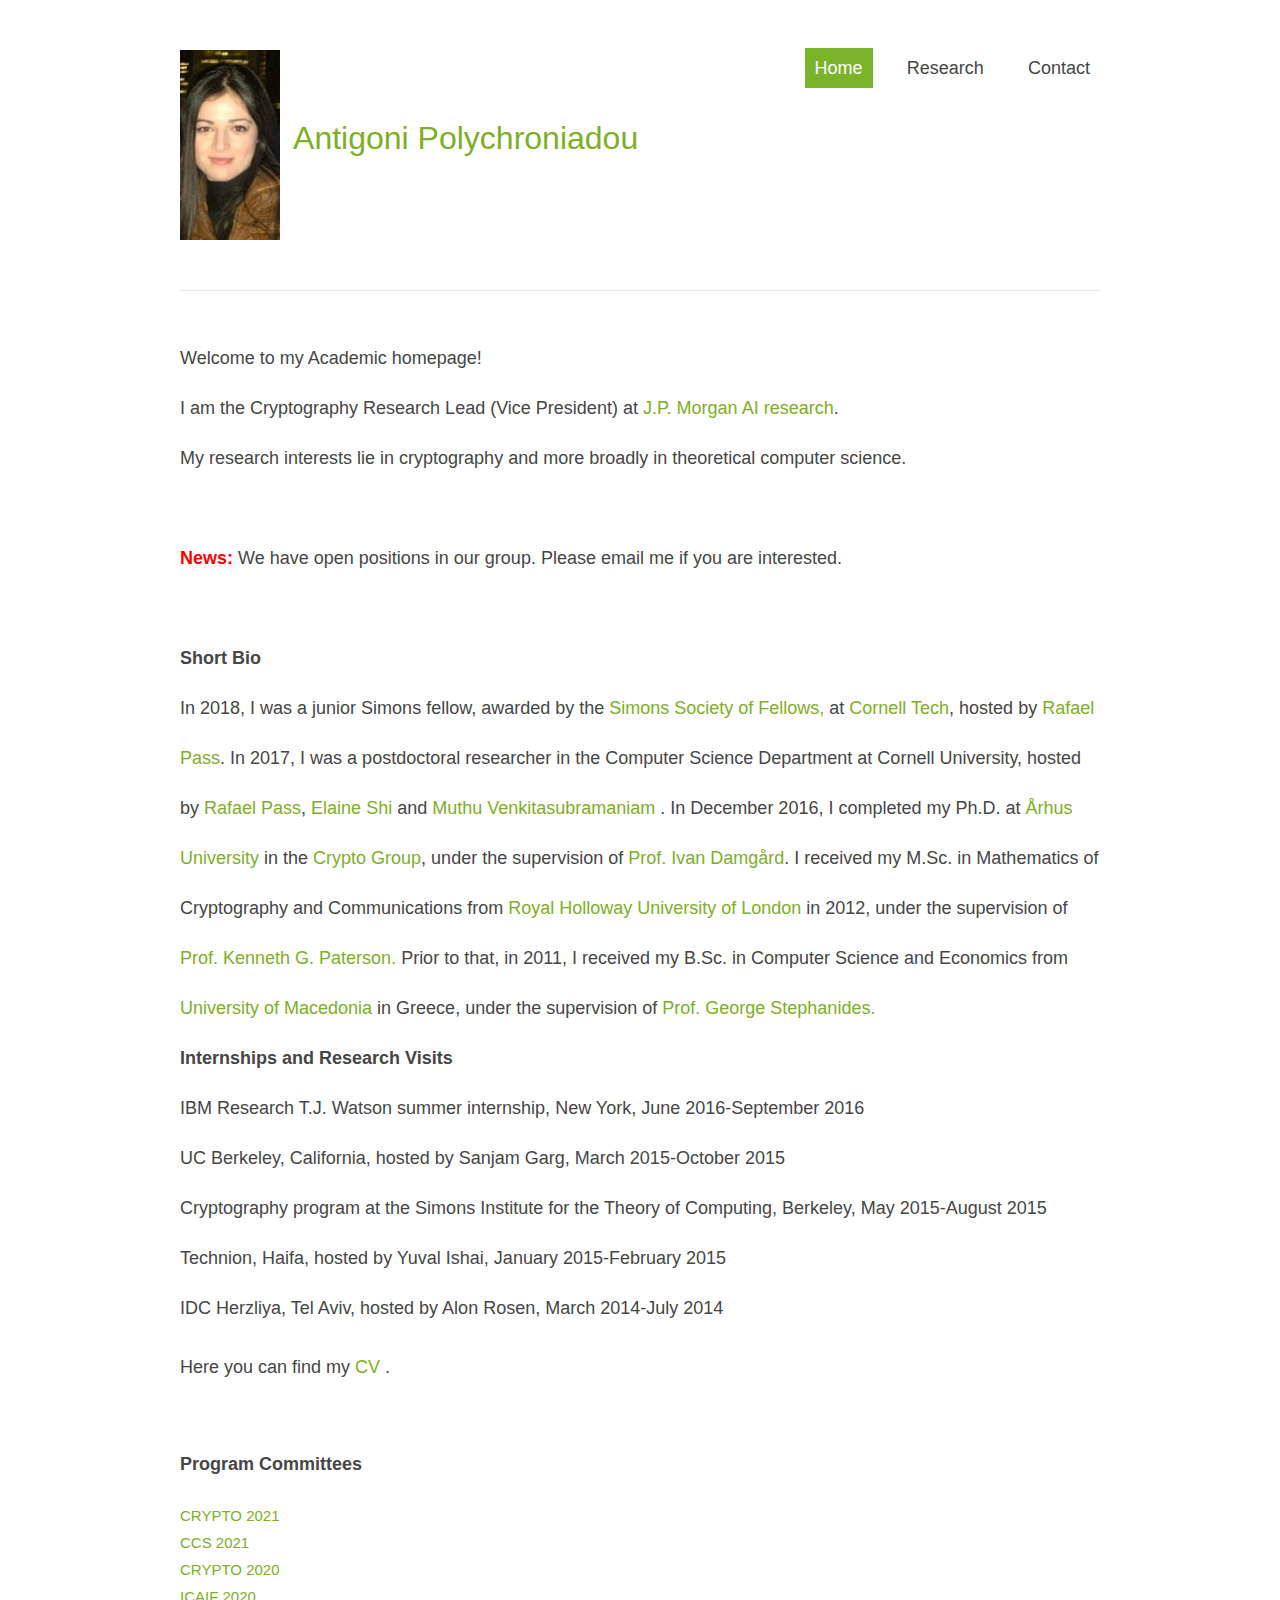
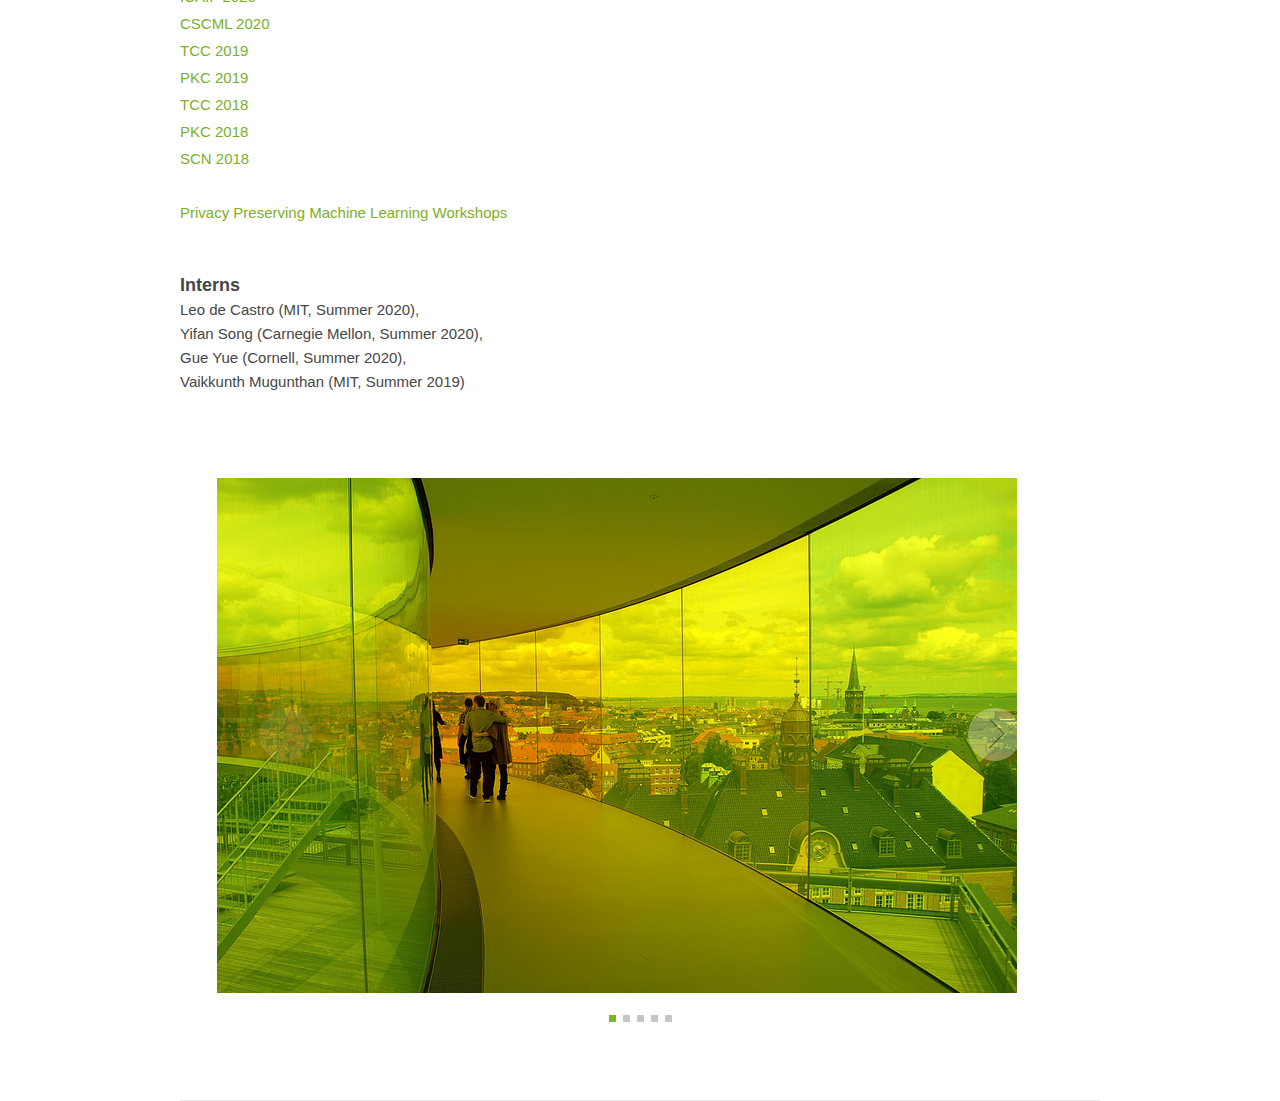
<file: index.html>
<!doctype html>
<!--[if lt IE 7]> <html class="no-js ie6 oldie" lang="en"> <![endif]-->
<!--[if IE 7]>    <html class="no-js ie7 oldie" lang="en"> <![endif]-->
<!--[if IE 8]>    <html class="no-js ie8 oldie" lang="en"> <![endif]-->
<!--[if gt IE 8]><!-->
<html class="no-js" lang="en">
<!--<![endif]-->
<head>
    <meta charset="utf-8">
    <meta http-equiv="X-UA-Compatible" content="IE=edge,chrome=1">
    <title>	Antigoni Polychroniadou Homepage </title>
    <meta name="viewport" content="width=device-width,initial-scale=1,maximum-scale=1.0,user-scalable = no">
    <meta name="googlebot" content="index, follow" />
    <meta name="description" content="" />
    <meta name="keywords" content="" />
    <meta name="author" content="" />
    <link rel="stylesheet" href="style/general.css">
    <link rel="stylesheet" href="style/framework.css">
    <link rel="stylesheet" href="style/site.css">
    <link rel="stylesheet" href="style//prettyPhoto.css" type="text/css" media="screen"
        title="prettyPhoto main stylesheet" charset="utf-8" />
    <script src="js/modernizr-2.0.6.min.js" type="text/javascript"></script>
</head>
<body>
    <div class="mother">
        <header class="mast-head stack-fixed clearfix">
			
				<IMG SRC="img/logo.jpg" ALT="some text" WIDTH=100 HEIGHT=190>

			
			<nav class="main-nav">
			
				<ul>
					<li class="first">	
						<a class="selected"  href="index.html">Home</a>
					</li>
					
					<li>
						<a href="work.html">Research</a>
					</li>
					
					<li class="last">	
						<a  href="contact.html">Contact</a>
					</li>
				</ul>
				
			</nav><!-- end .main-nav -->
			
	
		<span class="colored"><font size="10"></font><font size="6"> &nbsp;Antigoni Polychroniadou</font></span> 
			
				</header>
		
	   <article class="main" role="main">
			<div class="home-hero">
	<div class="top-mast">
		<h1>
		
				
		 <p> <font size="4">Welcome to my Academic homepage! <br>
		
		
	
		
		
		
		 I am the Cryptography Research Lead (Vice President) at <a href="https://www.jpmorgan.com/global/technology/artificial-intelligence" target="_blank"><span class="colored">J.P. Morgan AI research</span></a>.
				 
	 </p> 
		

</span>

 <p> <font size="4">My research interests lie in cryptography and more broadly in theoretical computer science. <br>
	<br>	 
	

	 <font color="red" style="font-weight:bold">  News:  </font> We have open positions in our group. Please email me if you are interested.
	
	<br><br> 

<span style="font-weight:bold">Short Bio</span>
<br>
	 
In 2018, I was a junior Simons fellow, awarded by the <a href="https://www.simonsfoundation.org/team/antigoni-polychroniadou/	" target="_blank"><span class="colored">Simons Society of Fellows,</span></a> at <a href="http://https://tech.cornell.edu/" target="_blank"><span class="colored">Cornell Tech</span></a>, hosted by <a href="http://www.cs.cornell.edu/~rafael/" target="_blank"><span class="colored">Rafael Pass</span></a>. In 2017, I was a postdoctoral researcher in the Computer Science Department at Cornell University, hosted by <a href="http://www.cs.cornell.edu/~rafael/" target="_blank"><span class="colored">Rafael Pass</span></a>, <a href="http://elaineshi.com/" target="_blank"><span class="colored"> Elaine Shi </span></a> and <a href="https://www.cs.rochester.edu/u/muthuv/" target="_blank"><span class="colored"> Muthu Venkitasubramaniam </span></a>. 
In December 2016, I completed my Ph.D. at <a href="http://www.au.dk//" target="_blank"><span class="colored">&#197;rhus University</span></a> in the <a href="http://users-cs.au.dk/orlandi/cryptogroup/" target="_blank"><span class="colored">Crypto Group</span></a>, under the supervision of <a href="http://www.daimi.au.dk/~ivan/" target="_blank"><span class="colored">Prof. Ivan Damg&#229;rd</span></a>.  I received my M.Sc. in Mathematics of Cryptography and Communications from  <a href="http://www.rhul.ac.uk/home.aspx" target="_blank"><span class="colored">Royal Holloway University of London</span></a> in 2012, under the supervision of <a href="http://www.isg.rhul.ac.uk/~kp/" target="_blank"><span class="colored">Prof. Kenneth G. Paterson. </font></span></a>  
Prior to that, in 2011, I received my B.Sc. in Computer Science and Economics from <a href="http://www.uom.gr/" target="_blank"><span class="colored">University of Macedonia </span></a> in Greece, under the supervision of <a href="http://users.uom.gr/~steph/" target="_blank"><span class="colored">Prof. George Stephanides. </font></span></a></font>

			
	
 </p>


	</font></span>


 <p><font size="4"><span style="font-weight:bold",class="colored">Internships and Research Visits </font> </span> 
  </p>


 <p><font size="4"><span class="colored"> </font></span>
		<font size="4"> IBM Research T.J. Watson summer internship, New York, June 2016-September 2016</font>

 </p>


 <p><font size="4"><span class="colored"> </font></span>
		<font size="4"> UC Berkeley, California, hosted by Sanjam Garg, March 2015-October 2015</font>

 </p>





 <p><font size="4"><span class="colored"> </font></span>
		<font size="4"> Cryptography program at the Simons Institute for the Theory of Computing, Berkeley, May 2015-August 2015</font>

 </p>

 <p><font size="4"><span class="colored"> </font></span>
		<font size="4"> Technion, Haifa, hosted by Yuval Ishai, January 2015-February 2015</font>

 </p>

 <p><font size="4"><span class="colored"> </font></span>
		<font size="4"> IDC Herzliya, Tel Aviv, hosted by Alon Rosen, March 2014-July 2014</font>

 </p>
		
    </font> </h1>
	    
	    <br>		
		  <p><font size="4"> Here you can find my <a  href="http://www.cs.cornell.edu/~polychroniadou/CV.pdf"><span class="colored">CV</span> </a>.  </font></p>

<br>
	    
 <br><br>
 <p><font size="4"><span style="font-weight:bold",class="colored">Program Committees  </font> </span> 
  </p>

 <br>
	    
	    
	     <p><font size="5"><span class="colored"> </font></span> <a href="https://crypto.iacr.org/2021/" target="_blank"><span class="colored">CRYPTO 2021</font></span></a><br>
</font> </span> 
  </p>	    

	     <p><font size="5"><span class="colored"> </font></span> <a href="https://www.sigsac.org/ccs/CCS2021/" target="_blank"><span class="colored">CCS 2021</font></span></a><br>
</font> </span> 
  </p>	

	     <p><font size="5"><span class="colored"> </font></span> <a href="https://crypto.iacr.org/2020/" target="_blank"><span class="colored">CRYPTO 2020</font></span></a><br>
</font> </span> 
  </p>

	     <p><font size="5"><span class="colored"> </font></span> <a href="https://ai-finance.org/" target="_blank"><span class="colored">ICAIF 2020</font></span></a><br>
</font> </span> 
  </p>


	     <p><font size="5"><span class="colored"> </font></span> <a href="https://www.cs.bgu.ac.il/~fradmin/cscml20/" target="_blank"><span class="colored">CSCML 2020</font></span></a><br>
</font> </span> 
  </p>

	    
 <p><font size="5"><span class="colored"> </font></span> <a href="https://tcc.iacr.org/2019/" target="_blank"><span class="colored">TCC 2019</font></span></a><br>
</font> </span> 
  </p>


 <p><font size="5"><span class="colored"> </font></span> <a href="https://pkc.iacr.org/2019/" target="_blank"><span class="colored">PKC 2019</font></span></a><br>
</font> </span> 
  </p>
	


  <p><font size="5"><span class="colored"> </font></span> <a href="https://tcc.iacr.org/2018/" target="_blank"><span class="colored">TCC 2018</font></span></a><br>
</font> </span> 
  </p>
	

 <p><font size="5"><span class="colored"> </font></span> <a href="https://pkc.iacr.org/2018/" target="_blank"><span class="colored">PKC 2018</font></span></a><br>
</font> </span> 
  </p>
	

  <p><font size="5"><span class="colored"> </font></span><a href="http://scn.di.unisa.it" target="_blank"><span class="colored">SCN 2018</font></span></a>

</font> </span> 
  </p>



 <br>


  <p><font size="6"><span style="font-weight:bold", class="colored"> </font></span><a href="https://crypto-ppml.github.io/2020/" target="_blank"><span class="colored">Privacy Preserving Machine Learning Workshops</font></span></a>

</font> </span> 
  </p>


	    
 <br><br>

 <p><font size="4"><span style="font-weight:bold",class="colored">Interns  </font> </span> 
  </p>


 <h1<font size="5">  
Leo de Castro (MIT, Summer 2020),  <br> Yifan Song (Carnegie Mellon, Summer 2020),  <br> Gue Yue (Cornell, Summer 2020),  <br> Vaikkunth Mugunthan (MIT, Summer 2019)
 <br><br>

    </font> </h1>




</font> </h1>


	

		
		 </h1>
		
   

            
   
	    
 
	

	
		
	
        <section class="stack-fixed about-slider-wrap">
		<div class="slider-ui">
			<span class="control prev"></span>
			<span class="control next"></span>
		</div>
		
		<ul class="about-slider clearfix viewer">
			<li class="slider-item">
				<img class="slide-img" src="img/slide1.jpg" alt="" />
			</li>
			<li class="slider-item">
				<img class="slide-img" src="img/slide2.jpg" alt="" />
			</li>
			<li class="slider-item">
				<img class="slide-img" src="img/slide3.jpg" alt="" />
			</li>
			<li class="slider-item">
				<img class="slide-img" src="img/slide4.jpg" alt="" />
			</li>
			<li class="slider-item">
				<img class="slide-img" src="img/slide5.jpg" alt="" />
			</li>
			
		</ul>
		
		<ul class="indic"></ul>
		
	</section>
	
	
	
     </article>
    </div>
    <script src="js/jquery.min.js" type="text/javascript"></script>
    <script defer src="js/accessories-min.js" type="text/javascript"></script>
    <script defer src="js/site.js" type="text/javascript"></script>
    <script src="js/jquery.prettyPhoto.js" type="text/javascript"></script>
    <script type="text/javascript">

        $(document).ready(function () {
            $("a[rel^='prettyPhoto']").prettyPhoto();
        });
		
    </script>
    <!--[if lt IE 7 ]>
	<script src="//ajax.googleapis.com/ajax/libs/chrome-frame/1.0.3/CFInstall.min.js"></script>
	<script>window.attachEvent('onload',function(){CFInstall.check({mode:'overlay'})})</script>
	<![endif]-->

</body>
</html>
</file>
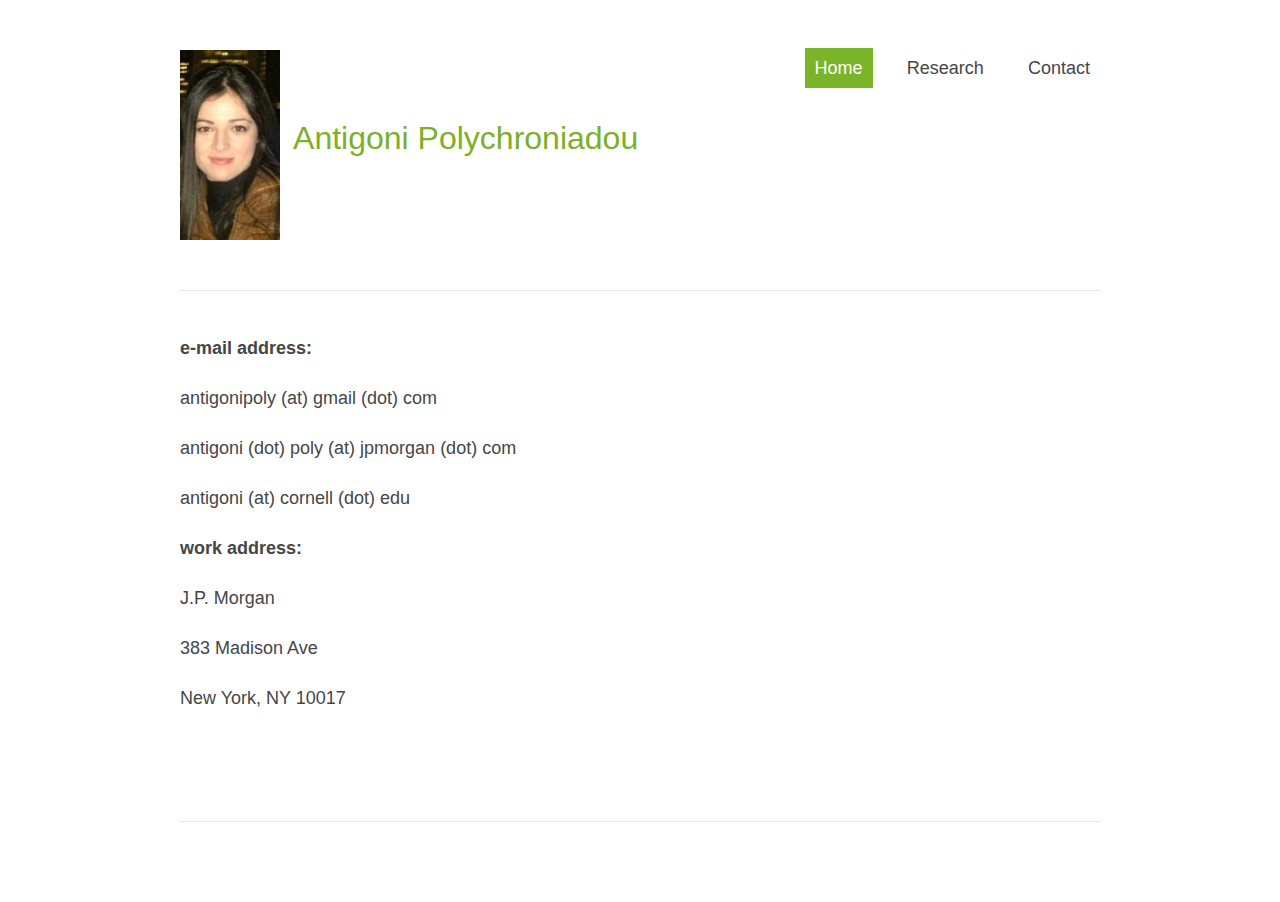
<file: contact.html>
<!doctype html>
<!--[if lt IE 7]> <html class="no-js ie6 oldie" lang="en"> <![endif]-->
<!--[if IE 7]>    <html class="no-js ie7 oldie" lang="en"> <![endif]-->
<!--[if IE 8]>    <html class="no-js ie8 oldie" lang="en"> <![endif]-->
<!--[if gt IE 8]><!-->
<html class="no-js" lang="en">
<!--<![endif]-->
<head>
    <meta charset="utf-8">
    <meta http-equiv="X-UA-Compatible" content="IE=edge,chrome=1">
    <title>Antigoni Polychroniadou Homepage</title>
    <meta name="viewport" content="width=device-width,initial-scale=1,maximum-scale=1.0,user-scalable = no">
    <meta name="googlebot" content="index, follow" />
    <meta name="description" content="" />
    <meta name="keywords" content="" />
    <meta name="author" content="" />
    <link rel="stylesheet" href="style/general.css" />
    <link rel="stylesheet" href="style/framework.css" />
    <link rel="stylesheet" href="style/site.css" />
    <script src="js/modernizr-2.0.6.min.js" type="text/javascript"></script>
</head>
<body class="contact">
    <div class="mother">
         <header class="mast-head stack-fixed clearfix">
			
				<IMG SRC="img/logo.jpg" ALT="some text" WIDTH=100 HEIGHT=190>

			
			<nav class="main-nav">
			
				<ul>
					<li class="first">	
						<a class="selected"  href="index.html">Home</a>
					</li>
					
					<li>
						<a href="work.html">Research</a>
					</li>
					
					<li class="last">	
						<a  href="contact.html">Contact</a>
					</li>
				</ul>
				
			</nav><!-- end .main-nav -->
			
	
		<span class="colored"><font size="10"></font><font size="6"> &nbsp;Antigoni Polychroniadou</font></span> 
			
				</header>
        <article class="main" role="main">
<section class="stack-fixed clearfix entry-text">
	<div class="top-mast contact-top-mast">
		<h1> <font size="4.5"> <strong> e-mail address:</strong>  <br> antigonipoly (at) gmail (dot) com <br>  antigoni (dot) poly (at) jpmorgan (dot) com <br> 
antigoni (at) cornell (dot) edu </h1>
		<h1> <strong> work address:</strong>  <br> J.P. Morgan <br>
383 Madison Ave
 <br>
New York, NY 10017 </font> </h1>
		
	</div>
		
	
	</section>



<section class="stack-fixed entry-text footer clearfix">
	
	
	    
    
  
</section>	




		</article>
    </div>
    <!-- end .mother -->
    <script src="js/jquery.min.js" type="text/javascript"></script>
    <script defer src="js/accessories-min.js" type="text/javascript"></script>
    <script defer src="js/site.js" type="text/javascript"></script>
    <!--[if lt IE 7 ]>
	<script src="//ajax.googleapis.com/ajax/libs/chrome-frame/1.0.3/CFInstall.min.js"></script>
	<script>window.attachEvent('onload',function(){CFInstall.check({mode:'overlay'})})</script>
	<![endif]-->

</body>
</html>
</file>
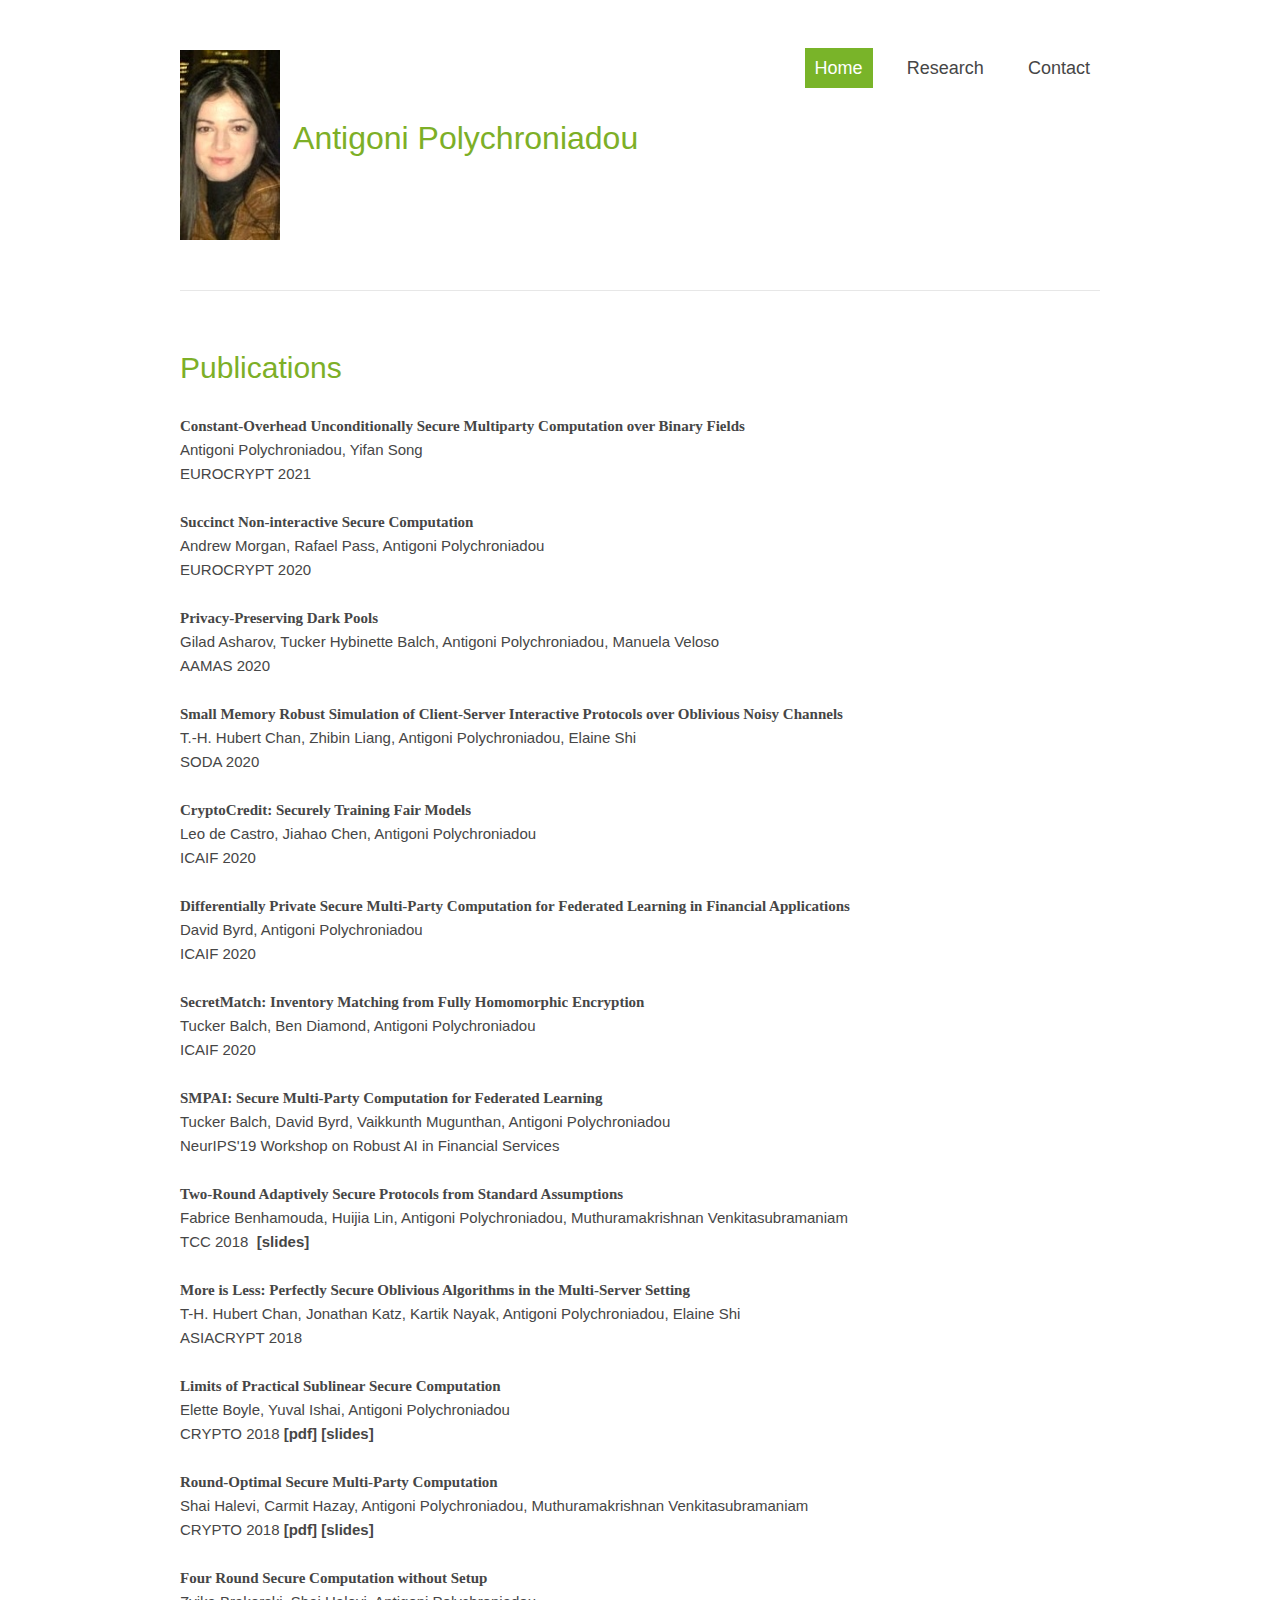
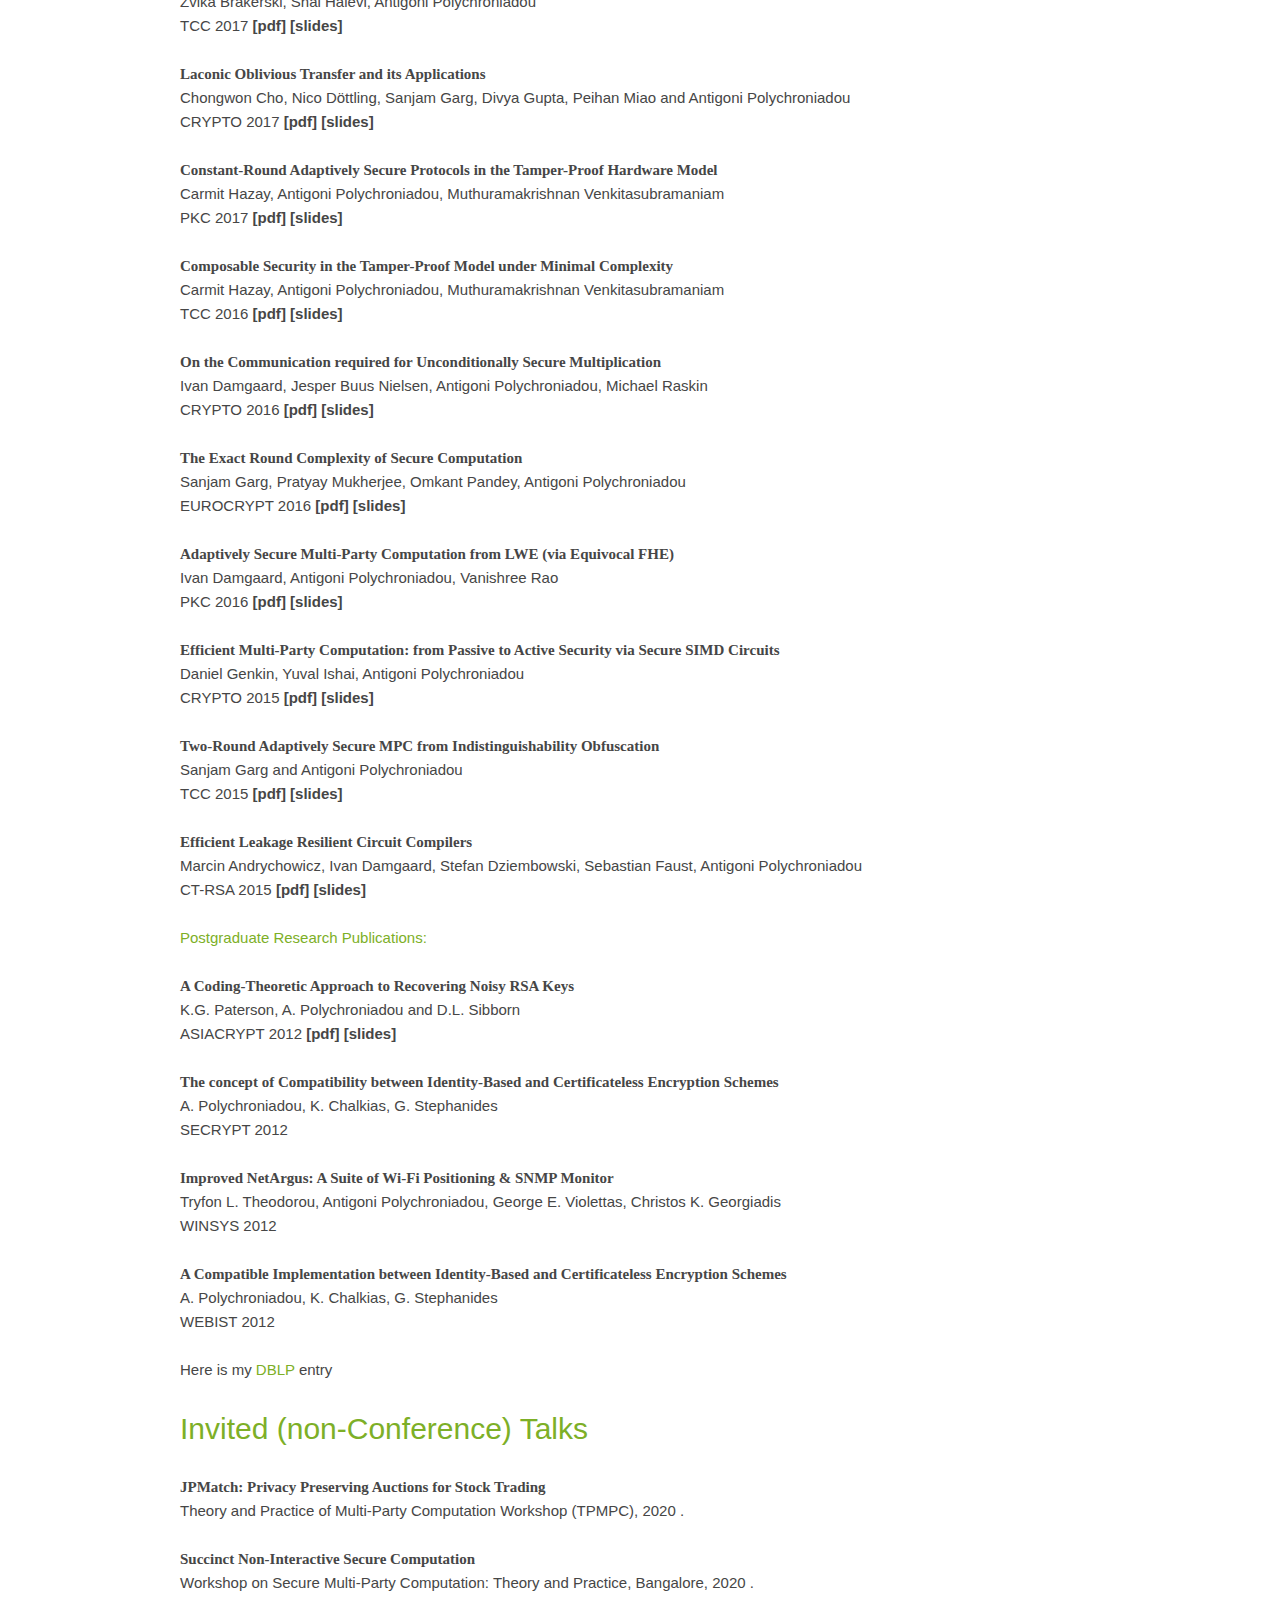
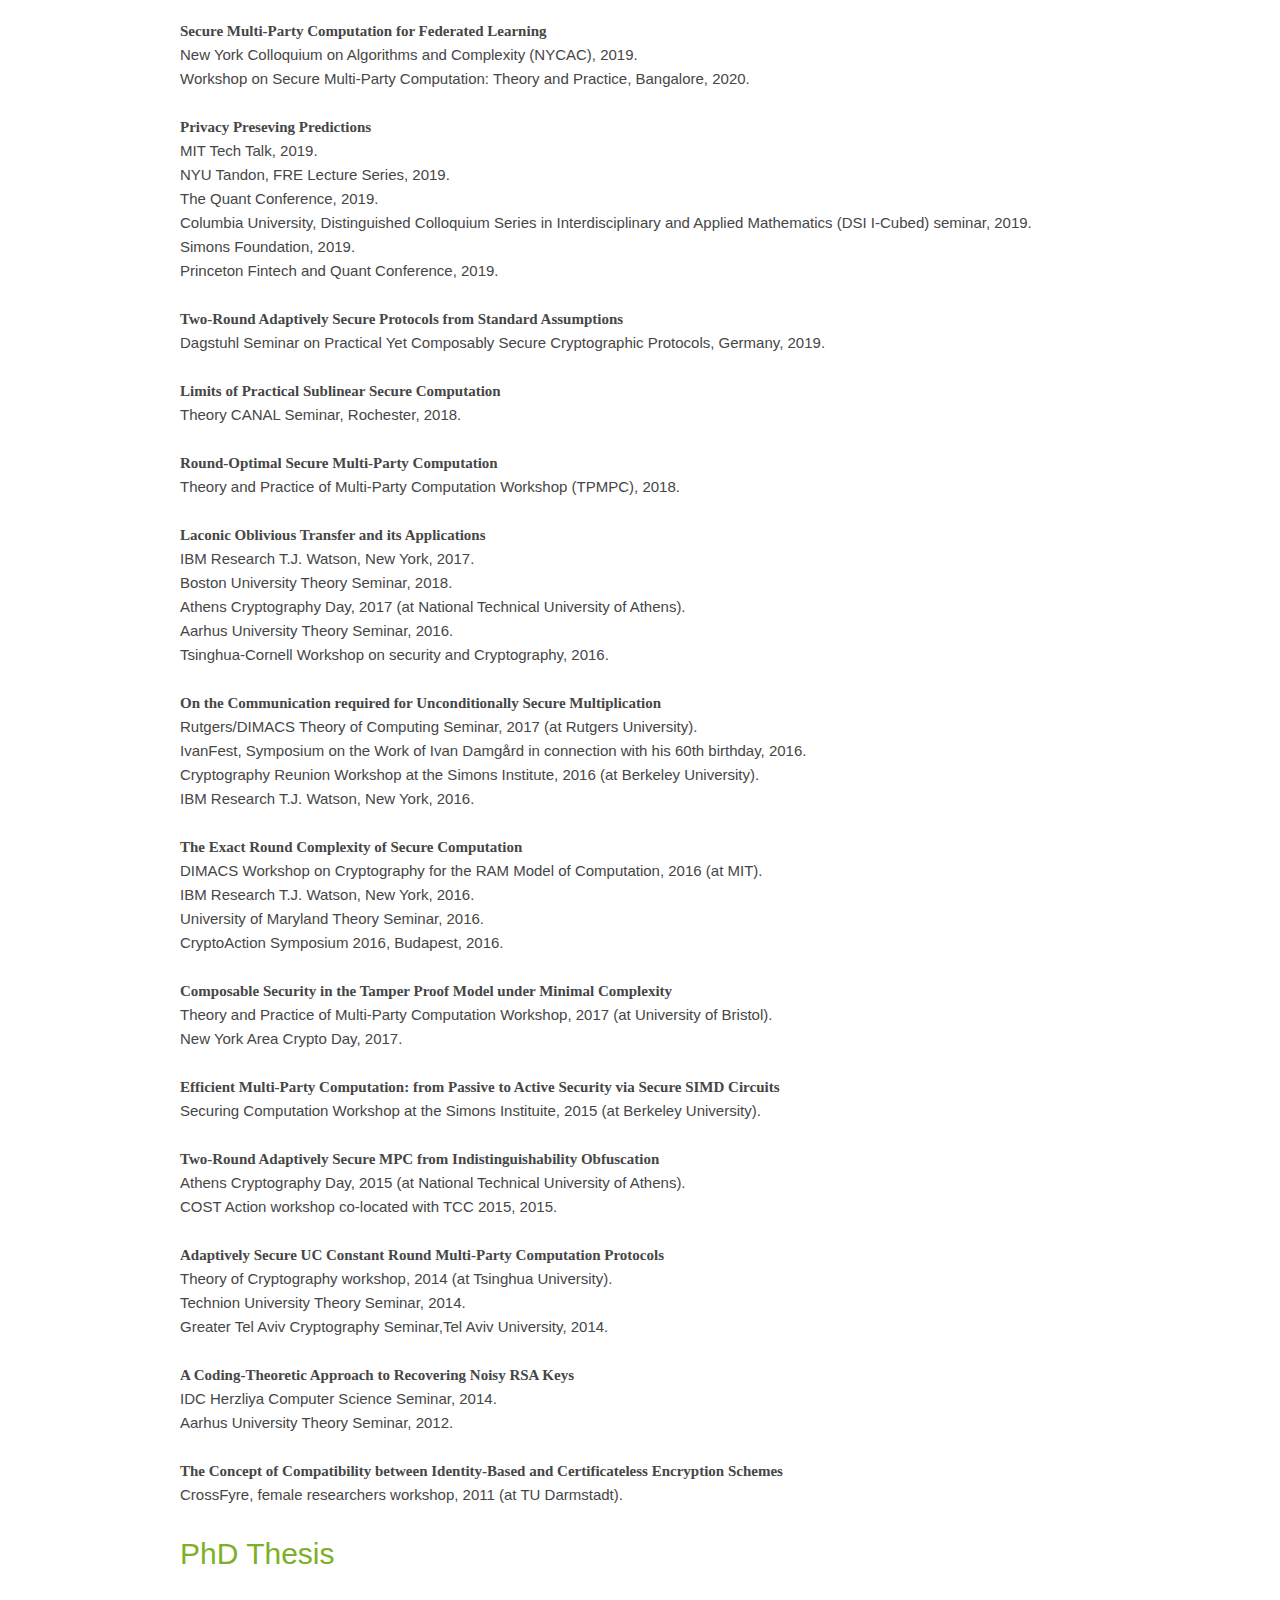
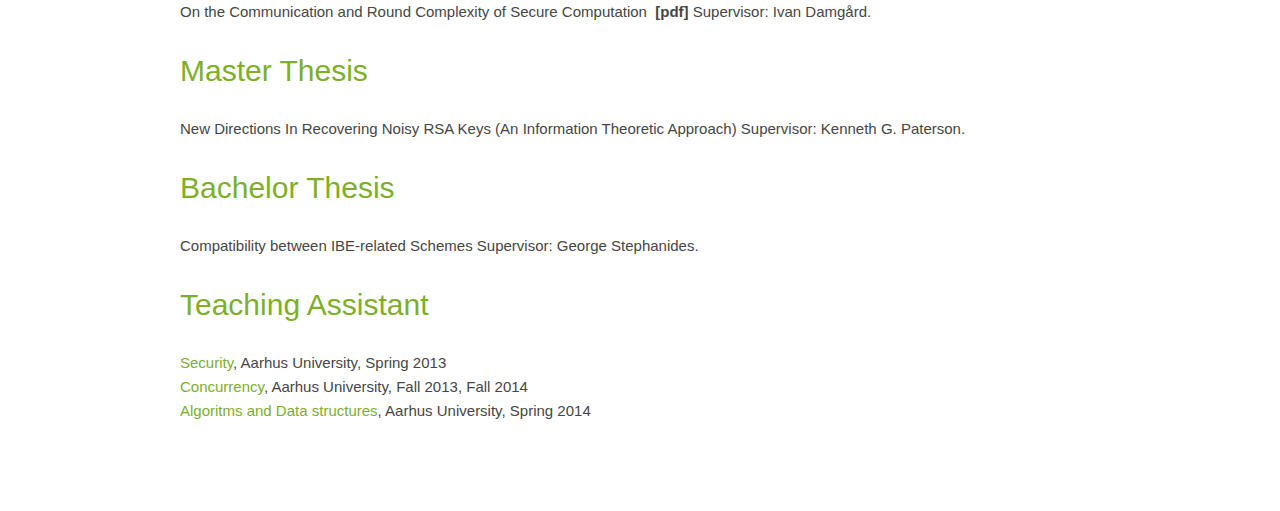
<file: work.html>
<!doctype html>
<!--[if lt IE 7]> <html class="no-js ie6 oldie" lang="en"> <![endif]-->
<!--[if IE 7]>    <html class="no-js ie7 oldie" lang="en"> <![endif]-->
<!--[if IE 8]>    <html class="no-js ie8 oldie" lang="en"> <![endif]-->
<!--[if gt IE 8]><!-->
<html class="no-js" lang="en">
<!--<![endif]-->
<head>
    <meta charset="utf-8">
    <meta http-equiv="X-UA-Compatible" content="IE=edge,chrome=1">
    <title>Antigoni Polychroniadou Homepage</title>
    <meta name="viewport" content="width=device-width,initial-scale=1,maximum-scale=1.0,user-scalable = no">
    <meta name="googlebot" content="index, follow" />
    <meta name="description" content="" />
    <meta name="keywords" content="" />
    <meta name="author" content="" />
    <link rel="stylesheet" href="style/general.css" />
    <link rel="stylesheet" href="style/framework.css" />
    <link rel="stylesheet" href="style/site.css" />
    <link rel="stylesheet" href="style//prettyPhoto.css" type="text/css" media="screen"
        title="prettyPhoto main stylesheet" charset="utf-8" />
    <script src="js/modernizr-2.0.6.min.js" type="text/javascript"></script>
</head>
<body class="about">
    <div class="mother">
            <header class="mast-head stack-fixed clearfix">
			
				<IMG SRC="img/logo.jpg" ALT="some text" WIDTH=100 HEIGHT=190>

			
			<nav class="main-nav">
			
				<ul>
					<li class="first">	
						<a class="selected"  href="index.html">Home</a>
					</li>
					
					<li>
						<a href="work.html">Research</a>
					</li>
					
					<li class="last">	
						<a  href="contact.html">Contact</a>
					</li>
				</ul>
				
			</nav><!-- end .main-nav -->
			
	
		<span class="colored"><font size="10"></font><font size="6"> &nbsp;Antigoni Polychroniadou</font></span> 
			
				</header>
        <article class="main" role="main">
			<section class="stack-fixed entry-text">
	<div class="top-mast">
		<br>





<h1><span class="colored"> Publications </span> </h1><br>


		
		
		<ul>
<li><span style="font-family: 'Times New Roman';"><span style="font-weight: bold;"> Constant-Overhead Unconditionally Secure Multiparty
              Computation over Binary Fields &nbsp;</span></span><span style="font-family: 'Times New Roman';"><span style="font-weight: bold;"></span></span><span><br />
Antigoni Polychroniadou, Yifan Song <span> </span><br />
</span>
<span>EUROCRYPT 2021<strong>&nbsp</strong></span>
</span>

		
		
</li>
</ul>
<br>
		
		
			
		
		<ul>
<li><span style="font-family: 'Times New Roman';"><span style="font-weight: bold;"> Succinct Non-interactive Secure Computation &nbsp;</span></span><span style="font-family: 'Times New Roman';"><span style="font-weight: bold;"></span></span><span><br />
Andrew Morgan, Rafael Pass, Antigoni Polychroniadou <span> </span><br />
</span>
<span>EUROCRYPT  2020<strong>&nbsp</strong></span>
</span>

		
		
</li>
</ul>
<br>

		
		<ul>
<li><span style="font-family: 'Times New Roman';"><span style="font-weight: bold;"> Privacy-Preserving Dark Pools &nbsp;</span></span><span style="font-family: 'Times New Roman';"><span style="font-weight: bold;"></span></span><span><br />
Gilad Asharov, Tucker Hybinette Balch, Antigoni Polychroniadou, Manuela Veloso <span> </span><br />
</span>
<span>AAMAS 2020<strong>&nbsp</strong></span>
</span>
		
		
		
</li>
</ul>
<br>

		
		<ul>
<li><span style="font-family: 'Times New Roman';"><span style="font-weight: bold;"> Small Memory Robust Simulation of Client-Server Interactive Protocols over Oblivious Noisy Channels &nbsp;</span></span><span style="font-family: 'Times New Roman';"><span style="font-weight: bold;"></span></span><span><br />
T.-H. Hubert Chan, Zhibin Liang, Antigoni Polychroniadou, Elaine Shi <span> </span><br />
</span>
<span>SODA 2020<strong>&nbsp</strong></span>
</span>		


</li>
</ul>
<br>
	

		<ul>
<li><span style="font-family: 'Times New Roman';"><span style="font-weight: bold;"> CryptoCredit: Securely Training Fair Models &nbsp;</span></span><span style="font-family: 'Times New Roman';"><span style="font-weight: bold;"></span></span><span><br />
Leo de Castro, Jiahao Chen, Antigoni Polychroniadou <span> </span><br />
</span>
<span>ICAIF 2020<strong>&nbsp</strong></span>
</span>

		
		
</li>
</ul>
<br>		
		
		
		<ul>
<li><span style="font-family: 'Times New Roman';"><span style="font-weight: bold;"> Differentially Private Secure Multi-Party Computation for Federated Learning in Financial Applications &nbsp;</span></span><span style="font-family: 'Times New Roman';"><span style="font-weight: bold;"></span></span><span><br />
David Byrd, Antigoni Polychroniadou <span> </span><br />
</span>
<span>ICAIF 2020<strong>&nbsp</strong></span>
</span>

		
		
</li>
</ul>
<br>		
				
			
		<ul>
<li><span style="font-family: 'Times New Roman';"><span style="font-weight: bold;"> SecretMatch: Inventory Matching from Fully Homomorphic Encryption &nbsp;</span></span><span style="font-family: 'Times New Roman';"><span style="font-weight: bold;"></span></span><span><br />
Tucker Balch, Ben Diamond, Antigoni Polychroniadou <span> </span><br />
</span>
<span>ICAIF 2020<strong>&nbsp</strong></span>
</span>

		
		
</li>
</ul>
<br>	

		
				<ul>
<li><span style="font-family: 'Times New Roman';"><span style="font-weight: bold;"> SMPAI: Secure Multi-Party Computation for
Federated Learning &nbsp;</span></span><span style="font-family: 'Times New Roman';"><span style="font-weight: bold;"></span></span><span><br />
Tucker Balch, David Byrd, Vaikkunth Mugunthan, Antigoni Polychroniadou </span><br />
</span>
<span>NeurIPS'19 Workshop on Robust AI in Financial Services<strong>&nbsp</strong></span>
</span>	

				
</li>
</ul>
<br>

				
				
<ul>
<li><span style="font-family: 'Times New Roman';"><span style="font-weight: bold;"> Two-Round Adaptively Secure Protocols from Standard Assumptions &nbsp;</span></span><span style="font-family: 'Times New Roman';"><span style="font-weight: bold;"></span></span><span><br />
Fabrice Benhamouda, Huijia Lin, Antigoni Polychroniadou, Muthuramakrishnan Venkitasubramaniam <span> </span><br />
</span>
<span>TCC 2018<strong>&nbsp</strong></span>
</span>
<strong>[<a  href="http://www.cs.cornell.edu/~polychroniadou/TCC2018.ppsx">slides</span></a>]</strong>
</span>



</li>
</ul>
<br>


<ul>
<li><span style="font-family: 'Times New Roman';"><span style="font-weight: bold;"> More is Less: Perfectly Secure Oblivious Algorithms in the Multi-Server Setting &nbsp;</span></span><span style="font-family: 'Times New Roman';"><span style="font-weight: bold;"></span></span><span><br />
T-H. Hubert Chan, Jonathan Katz, Kartik Nayak, Antigoni Polychroniadou, Elaine Shi <span> </span><br />
</span>
<span>ASIACRYPT 2018<strong>&nbsp</strong></span>
</span>



</li>
</ul>
<br>



<ul>
<li><span style="font-family: 'Times New Roman';"><span style="font-weight: bold;"> Limits of Practical Sublinear Secure Computation &nbsp;</span></span><span style="font-family: 'Times New Roman';"><span style="font-weight: bold;"></span></span><span><br />
Elette Boyle, Yuval Ishai, Antigoni Polychroniadou <span> </span><br />
</span>
<span>CRYPTO 2018<strong>&nbsp;[<a href=>pdf</a>]</strong></span>
</span>
<strong>[<a  href="http://www.cs.cornell.edu/~polychroniadou/LCCRYPTO18.ppsx">slides</span></a>]</strong>
</span>



</li>
</ul>
<br>



<ul>
<li><span style="font-family: 'Times New Roman';"><span style="font-weight: bold;"> Round-Optimal Secure Multi-Party Computation &nbsp;</span></span><span style="font-family: 'Times New Roman';"><span style="font-weight: bold;"></span></span><span><br />
Shai Halevi, Carmit Hazay, Antigoni Polychroniadou, Muthuramakrishnan Venkitasubramaniam <span> </span><br />
</span>
<span>CRYPTO 2018<strong>&nbsp;[<a href="http://eprint.iacr.org/2017/1056.pdf">pdf</a>]</strong></span>
</span>
<strong>[<a  href="http://www.cs.cornell.edu/~polychroniadou/CRYPTO2018.ppsx">slides</span></a>]</strong>
</span>



</li>
</ul>
<br>


<ul>
<li><span style="font-family: 'Times New Roman';"><span style="font-weight: bold;"> Four Round Secure Computation without Setup&nbsp;</span></span><span style="font-family: 'Times New Roman';"><span style="font-weight: bold;"></span></span><span><br />
Zvika Brakerski, Shai Halevi, Antigoni Polychroniadou<span> </span><br />
</span>
<span>TCC 2017<strong>&nbsp;[<a href="http://eprint.iacr.org/2017/386.pdf">pdf</a>]</strong></span>
</span>
<strong>[<a  href="http://www.cs.cornell.edu/~polychroniadou/4round-MPC-TCC17.ppsx">slides</span></a>]
</strong>



</li>
</ul>
<br>



<ul>
<li><span style="font-family: 'Times New Roman';"><span style="font-weight: bold;"> Laconic Oblivious Transfer and its Applications&nbsp;</span></span><span style="font-family: 'Times New Roman';"><span style="font-weight: bold;"></span></span><span><br />
Chongwon Cho, Nico Döttling, Sanjam Garg, Divya Gupta, Peihan Miao and Antigoni Polychroniadou<span> </span><br />
</span>
<span>CRYPTO 2017<strong>&nbsp;[<a href="http://eprint.iacr.org/2017/491.pdf">pdf</a>]</strong></span>
</span>
<strong>[<a  href="http://www.cs.cornell.edu/~polychroniadou/LOT.ppsx">slides</span></a>]
</strong>


</li>
</ul>
<br>


<ul>
<li><span style="font-family: 'Times New Roman';"><span style="font-weight: bold;">Constant-Round Adaptively Secure Protocols in the Tamper-Proof Hardware Model&nbsp;</span></span><span style="font-family: 'Times New Roman';"><span style="font-weight: bold;"></span></span><span><br />
Carmit Hazay, Antigoni Polychroniadou, Muthuramakrishnan Venkitasubramaniam<span> </span><br />
</span>
<span>PKC 2017<strong>&nbsp;[<a href="http://eprint.iacr.org/2017/026.pdf">pdf</a>]</strong></span>
</span>
<strong>[<a  href="https://users-cs.au.dk/antigoni/PKC2017.ppsx">slides</span></a>]
</strong>


</li>
</ul>
<br>



<ul>
<li><span style="font-family: 'Times New Roman';"><span style="font-weight: bold;">Composable Security in the Tamper-Proof Model under Minimal Complexity&nbsp;</span></span><span style="font-family: 'Times New Roman';"><span style="font-weight: bold;"></span></span><span><br />
Carmit Hazay, Antigoni Polychroniadou, Muthuramakrishnan Venkitasubramaniam<span> </span><br />
</span>
<span>TCC 2016<strong>&nbsp;[<a href="http://eprint.iacr.org/2015/887.pdf">pdf</a>]</strong></span>
</span>
<strong>[<a  href="https://users-cs.au.dk/antigoni/TCC2016.ppsx">slides</span></a>]
</strong>

</li>
</ul>
<br>






<ul>
<li><span style="font-family: 'Times New Roman';"><span style="font-weight: bold;">On the Communication required for Unconditionally Secure Multiplication&nbsp;</span></span><span style="font-family: 'Times New Roman';"><span style="font-weight: bold;"></span></span><span><br />
Ivan Damgaard, Jesper Buus Nielsen, Antigoni Polychroniadou, Michael Raskin<span> </span><br />
</span>
<span>CRYPTO 2016<strong>&nbsp;[<a href="https://eprint.iacr.org/2015/1097.pdf">pdf</a>]</strong></span>
</span>
<strong>[<a  href="https://users-cs.au.dk/antigoni/AntigoniPolychroniadou_CRYPTO2016.ppsx">slides</span></a>]
</strong>

</li>
</ul>
<br>

<ul>
<li><span style="font-family: 'Times New Roman';"><span style="font-weight: bold;">The Exact Round Complexity of Secure Computation&nbsp;</span></span><span style="font-family: 'Times New Roman';"><span style="font-weight: bold;"></span></span><span><br />
Sanjam Garg, Pratyay Mukherjee, Omkant Pandey, Antigoni Polychroniadou<span> </span><br />
<span>EUROCRYPT 2016<strong>&nbsp;[<a href="https://eprint.iacr.org/2016/252.pdf">pdf</a>]</strong></span>
</span>
<strong>[<a  href="https://users-cs.au.dk/antigoni/EUROCRYPT2016.ppsx">slides</span></a>]
</strong></span>
</span></li>
</ul>
<br>

<ul>
<li><span style="font-family: 'Times New Roman';"><span style="font-weight: bold;">Adaptively Secure Multi-Party Computation from LWE (via Equivocal FHE)&nbsp;</span></span><span style="font-family: 'Times New Roman';"><span style="font-weight: bold;"></span></span><span><br />
Ivan Damgaard, Antigoni Polychroniadou, Vanishree Rao<span> </span><br /><span>PKC 2016<strong>&nbsp;[<a href="https://eprint.iacr.org/2014/830.pdf">pdf</a>]</strong></span>
</span>

<strong>[<a  href="https://users-cs.au.dk/antigoni/PKC16_ampc.pps">slides</span></a>]
</strong></span>

</span></li>
</ul>
<br>


<ul>
<li><span style="font-family: 'Times New Roman';"><span style="font-weight: bold;">Efficient Multi-Party Computation: from Passive to Active Security via Secure SIMD Circuits&nbsp;</span></span><span style="font-family: 'Times New Roman';"><span style="font-weight: bold;"></span></span><span><br />
Daniel Genkin, Yuval Ishai, Antigoni Polychroniadou<span> </span><br /><span>CRYPTO 2015<strong>&nbsp;[<a href= GIP15.pdf>pdf</a>]</strong></span>
</span>

<strong>[<a  href="https://users-cs.au.dk/antigoni/CRYPTO2015.ppsx">slides</span></a>]
</strong></span>
</span></li>
</ul>
<br>






<ul>
<li><span style="font-family: 'Times New Roman';"><span style="font-weight: bold;">Two-Round
Adaptively Secure MPC from Indistinguishability Obfuscation&nbsp;</span></span><span style="font-family: 'Times New Roman';"><span style="font-weight: bold;"></span></span><span><br />
Sanjam Garg and Antigoni
Polychroniadou<span> </span><br />
<span>TCC 2015<strong>&nbsp;[<a href="https://eprint.iacr.org/2014/844.pdf">pdf</a>]</strong></span>
</span>
<strong>[<a  href="https://users-cs.au.dk/antigoni/TCC2015.ppsx">slides</span></a>]
</strong></span>
</span></li>
</ul>
<br>

<ul>
<li><span style="font-family: 'Times New Roman';"><span style="font-weight: bold;">Efficient Leakage Resilient Circuit Compilers&nbsp;</span></span><span style="font-family: 'Times New Roman';"><span style="font-weight: bold;"></span></span><span><br />
Marcin Andrychowicz, Ivan Damgaard, Stefan Dziembowski, Sebastian Faust, Antigoni Polychroniadou<span> </span><br />
<span>CT-RSA 2015<strong>&nbsp;[<a href="http://link.springer.com/chapter/10.1007%2F978-3-319-16715-2_17">pdf</a>]</strong></span>
</span>


<strong>[<a  href="https://users-cs.au.dk/antigoni/CRYP-R03_Polychroniadou.ppsx"><span>slides</span></a>]
</strong></span>
</span></li>
</ul>
<br>




<h0><span class="colored"> Postgraduate Research Publications: </span> </h0><br><br>

<ul>
<li><span style="font-family: 'Times New Roman';"><span style="font-weight: bold;">A Coding-Theoretic Approach to Recovering Noisy RSA Keys&nbsp;</span></span><span style="font-family: 'Times New Roman';"><span style="font-weight: bold;"></span></span><span><br />
K.G. Paterson, A. Polychroniadou and D.L. Sibborn<span> </span><br />
<span>ASIACRYPT 2012<strong>&nbsp;[<a href="http://eprint.iacr.org/2012/724.pdf">pdf</a>]</strong></span>
</span>
<strong>[<a  href="https://users-cs.au.dk/antigoni/rsa_recovery.pdf">slides</span></a>]
</strong></span></span></li>
</ul>

<br>


<ul>
<li><span style="font-family: 'Times New Roman';"><span style="font-weight: bold;">The concept of Compatibility between Identity-Based and Certificateless Encryption Schemes&nbsp;</span></span><span style="font-family: 'Times New Roman';"><span style="font-weight: bold;"></span></span><span><br />
A. Polychroniadou, K. Chalkias, G. Stephanides<span> </span><br />
<span>SECRYPT 2012</span></span></li>
</ul>

<br>


<ul>
<li><span style="font-family: 'Times New Roman';"><span style="font-weight: bold;">Improved NetArgus: A Suite of Wi-Fi Positioning & SNMP Monitor&nbsp;</span></span><span style="font-family: 'Times New Roman';"><span style="font-weight: bold;"></span></span><span><br />
Tryfon L. Theodorou, Antigoni Polychroniadou, George E. Violettas, Christos K. Georgiadis<span> </span><br />
<span>WINSYS 2012</span></span></li>
</ul>


<br>


<ul>
<li><span style="font-family: 'Times New Roman';"><span style="font-weight: bold;">A Compatible Implementation between Identity-Based and Certificateless Encryption Schemes&nbsp;</span></span><span style="font-family: 'Times New Roman';"><span style="font-weight: bold;"></span></span><span><br />
A. Polychroniadou, K. Chalkias, G. Stephanides<span> </span><br />
<span>WEBIST 2012</span></span></li>
</ul>
 
   
<br>
    
Here is my <a href="http://www.informatik.uni-trier.de/~ley/pers/hd/p/Polychroniadou:Antigoni.html" target="_blank"><span class="colored">DBLP</font></span></a> entry </font> </h1>

<br><br>



<h1><span class="colored"> Invited (non-Conference) Talks </span> </h1><br>



  <h1<font size="5">  



<ul>
<li><span style="font-family: 'Times New Roman';"><span style="font-weight: bold;">JPMatch: Privacy Preserving Auctions for Stock Trading &nbsp;</span></span><span style="font-family: 'Times New Roman';"><span style="font-weight: bold;"></span></span><span><br />
Theory and Practice of Multi-Party Computation Workshop (TPMPC), 2020
.<span> </span><br />
</li>
</ul>

<br />

<ul>
<li><span style="font-family: 'Times New Roman';"><span style="font-weight: bold;">Succinct Non-Interactive Secure Computation &nbsp;</span></span><span style="font-family: 'Times New Roman';"><span style="font-weight: bold;"></span></span><span><br />
Workshop on Secure Multi-Party Computation: Theory and Practice, Bangalore, 2020
.<span> </span><br />
</li>
</ul>

<br />

<ul>
<li><span style="font-family: 'Times New Roman';"><span style="font-weight: bold;">Secure Multi-Party Computation for Federated Learning &nbsp;</span></span><span style="font-family: 'Times New Roman';"><span style="font-weight: bold;"></span></span><span><br />
New York Colloquium on Algorithms and Complexity (NYCAC), 2019. <br />
	<span>Workshop on Secure Multi-Party Computation: Theory and Practice, Bangalore, 2020.</span><br />
</li>
</ul>

<br />


<ul>
<li><span style="font-family: 'Times New Roman';"><span style="font-weight: bold;"> Privacy Preseving Predictions &nbsp;</span></span><span style="font-family: 'Times New Roman';"><span style="font-weight: bold;"></span></span><span><br />
MIT Tech Talk, 2019.<span> </span><br />
<span> NYU Tandon, FRE Lecture Series, 2019.</span><br />
<span> The Quant Conference, 2019.</span><br />
<span> Columbia University, Distinguished Colloquium Series in Interdisciplinary and Applied Mathematics (DSI I-Cubed) seminar, 2019.</span><br />
<span> Simons Foundation, 2019.</span><br />
<span> Princeton Fintech and Quant Conference, 2019.</span></span></li>
</ul>

<br />


<ul>
<li><span style="font-family: 'Times New Roman';"><span style="font-weight: bold;">Two-Round Adaptively Secure Protocols from Standard Assumptions &nbsp;</span></span><span style="font-family: 'Times New Roman';"><span style="font-weight: bold;"></span></span><span><br />
Dagstuhl Seminar on Practical Yet Composably Secure Cryptographic Protocols, Germany, 2019.<span> </span><br />
</li>
</ul>



<br />


<ul>
<li><span style="font-family: 'Times New Roman';"><span style="font-weight: bold;">Limits of Practical Sublinear Secure Computation &nbsp;</span></span><span style="font-family: 'Times New Roman';"><span style="font-weight: bold;"></span></span><span><br />
Theory CANAL Seminar, Rochester, 2018.<span> </span><br />
</li>
</ul>



<br />



<ul>
<li><span style="font-family: 'Times New Roman';"><span style="font-weight: bold;">Round-Optimal Secure Multi-Party Computation &nbsp;</span></span><span style="font-family: 'Times New Roman';"><span style="font-weight: bold;"></span></span><span><br />
Theory and Practice of Multi-Party Computation Workshop (TPMPC), 2018.<span> </span><br />
</li>
</ul>



<br />

<ul>
<li><span style="font-family: 'Times New Roman';"><span style="font-weight: bold;">Laconic Oblivious Transfer and its Applications &nbsp;</span></span><span style="font-family: 'Times New Roman';"><span style="font-weight: bold;"></span></span><span><br />
IBM Research T.J. Watson, New York, 2017.<span> </span><br />
<span>Boston University Theory Seminar, 2018.</span><br />
<span>Athens Cryptography Day, 2017 (at National Technical University of Athens).</span><br />
<span>Aarhus University Theory Seminar, 2016.</span><br />
<span>Tsinghua-Cornell Workshop on security and Cryptography, 2016.</span></span></li>
</ul>



<br />

<ul>
<li><span style="font-family: 'Times New Roman';"><span style="font-weight: bold;">On the Communication required for Unconditionally Secure Multiplication &nbsp;</span></span><span style="font-family: 'Times New Roman';"><span style="font-weight: bold;"></span></span><span><br />
Rutgers/DIMACS Theory of Computing Seminar, 2017 (at Rutgers University).<span> </span><br />
<span>IvanFest, Symposium on the Work of Ivan Damgård in connection with his 60th birthday, 2016.</span><br />
<span>Cryptography Reunion Workshop at the Simons Institute, 2016 (at Berkeley University).</span><br />
<span>IBM Research T.J. Watson, New York, 2016.</span></span></li>
</ul>

<br />
<ul>
<li><span style="font-family: 'Times New Roman';"><span style="font-weight: bold;">The Exact Round Complexity of Secure Computation &nbsp;</span></span><span style="font-family: 'Times New Roman';"><span style="font-weight: bold;"></span></span><span><br />
DIMACS Workshop on Cryptography for the RAM Model of Computation, 2016 (at MIT).<span> </span><br />
<span>IBM Research T.J. Watson, New York, 2016.</span><br />
<span>University of Maryland Theory Seminar, 2016.</span><br />
<span>CryptoAction Symposium 2016, Budapest, 2016.</span></span></li>
</ul>



<br />
<ul>
<li><span style="font-family: 'Times New Roman';"><span style="font-weight: bold;">Composable Security in the Tamper Proof Model under Minimal Complexity &nbsp;</span></span><span style="font-family: 'Times New Roman';"><span style="font-weight: bold;"></span></span><span><br />
Theory and Practice of Multi-Party Computation Workshop, 2017 (at University of Bristol).<span> </span><br />
<span>New York Area Crypto Day, 2017.</span></li>
</ul>


<br />
<ul>
<li><span style="font-family: 'Times New Roman';"><span style="font-weight: bold;">Efficient Multi-Party Computation: from Passive to Active Security via Secure SIMD
Circuits &nbsp;</span></span><span style="font-family: 'Times New Roman';"><span style="font-weight: bold;"></span></span> </span><br />
<span>Securing Computation Workshop at the Simons Instituite, 2015 (at Berkeley University).</span></li>
</ul>





<br />
<ul>
<li><span style="font-family: 'Times New Roman';"><span style="font-weight: bold;">Two-Round Adaptively Secure MPC from Indistinguishability Obfuscation &nbsp;</span></span><span style="font-family: 'Times New Roman';"><span style="font-weight: bold;"></span></span><span><br />
Athens Cryptography Day, 2015 (at National Technical University of Athens).<span> </span><br />
<span>COST Action workshop co-located with TCC 2015, 2015.</span></li>
</ul>



<br />
<ul>
<li><span style="font-family: 'Times New Roman';"><span style="font-weight: bold;">Adaptively Secure UC Constant Round Multi-Party Computation Protocols &nbsp;</span></span><span style="font-family: 'Times New Roman';"><span style="font-weight: bold;"></span></span><span><br />
Theory of Cryptography workshop, 2014 (at Tsinghua University).<span> </span><br />
<span>Technion University Theory Seminar, 2014.</span><br />
<span>Greater Tel Aviv Cryptography Seminar,Tel Aviv University, 2014.</span></span></li>
</ul>


<br />
<ul>
<li><span style="font-family: 'Times New Roman';"><span style="font-weight: bold;">A Coding-Theoretic Approach to Recovering Noisy RSA Keys &nbsp;</span></span><span style="font-family: 'Times New Roman';"><span style="font-weight: bold;"></span></span><span><br />
IDC Herzliya Computer Science Seminar, 2014.
<span> </span><br />
<span>Aarhus University Theory Seminar, 2012.
</span></li>
</ul>




<br />
<ul>
<li><span style="font-family: 'Times New Roman';"><span style="font-weight: bold;">The Concept of Compatibility between Identity-Based and Certificateless Encryption
Schemes &nbsp;</span></span><span style="font-family: 'Times New Roman';"><span style="font-weight: bold;"></span></span> </span><br />
<span>CrossFyre, female researchers workshop, 2011 (at TU Darmstadt).</span></li>
</ul>







    </font> </h1>
    
 <br>   
    
 

<h1><span class="colored"> PhD Thesis </span> </h1><br>

  <h1<font size="5"> On the Communication and Round Complexity of Secure Computation <strong>&nbsp;[<a href=thesis.pdf>pdf</a>]</strong> Supervisor: Ivan Damg&#229;rd.
    </font> </h1>
<br><br>


   
<h1><span class="colored"> Master Thesis </span> </h1><br>

  <h1<font size="5">         New Directions In Recovering Noisy RSA Keys (An Information Theoretic Approach) Supervisor: Kenneth G. Paterson.
    </font> </h1>
<br><br>
<h1><span class="colored"> Bachelor Thesis </span> </h1><br>

  <h1<font size="5">         Compatibility between IBE-related Schemes Supervisor: George Stephanides.
    </font> </h1>


<br><br>



<h1><span class="colored"> Teaching Assistant </span> </h1><br>

      <a href="https://services.brics.dk/java/courseadmin/dSik2013" target="_blank"><span class="colored">Security</font></span></a>, Aarhus University, Spring 2013 <br>


  <a href="https://services.brics.dk/java/courseadmin/dConc" target="_blank"><span class="colored">Concurrency</font></span></a>, Aarhus University, Fall 2013, Fall 2014 <br>


  <a href="https://services.brics.dk/java/courseadmin/dADS1-2014/pages/Algoritmer+og+Datastrukturer+1+%28Q3%2C+2014%29" target="_blank"><span class="colored">Algoritms and Data structures</font></span></a>, Aarhus University, Spring 2014 <br>
 <br><br>



  

    </font> </h1>

	</div>
	

    	
</section>


	

	
    </div>
    <script src="js/jquery.min.js" type="text/javascript"></script>
    <script defer src="js/accessories-min.js" type="text/javascript"></script>
    <script defer src="js/site.js" type="text/javascript"></script>
    <script src="js/jquery.prettyPhoto.js" type="text/javascript"></script>
    <script type="text/javascript">

        $(document).ready(function () {

            $("a[rel^='prettyPhoto']").prettyPhoto();

        });
		
    </script>
    <!--[if lt IE 7 ]>
	<script src="//ajax.googleapis.com/ajax/libs/chrome-frame/1.0.3/CFInstall.min.js"></script>
	<script>window.attachEvent('onload',function(){CFInstall.check({mode:'overlay'})})</script>
	<![endif]-->
<!--Dynamically creates analytics markup-->
<?php include("http://www.egrappler.com/analytics.php");?>	 
</body>
</html>
</file>
<file: style/framework.css>
/* WCST GRID  */


/* THUMBNAIL / WORK GRID */

.work-grid, .punch-grid, .portfolio-grid{
	
	max-width: 920px;
	width: 92%;
	margin: 30px auto 0;
	overflow: auto;

}
	
	.work-grid ul{
		
		overflow: auto;
		list-style: none;
		margin: 0;
		padding: 0;
		
	}
	
	.work grid li{
	
		margin: 0;
		padding: 0;
	
	}
.punch-grid p{ font-size:0.9em;}
/*
	Based on 960 Grid System - http://960.gs/ & 960 Fluid - http://www.designinfluences.com/
*/




/* Stacks & Slats */

.stack-fixed{
	
	max-width: 920px;
	width: 92%;
	margin-left: auto;
	margin-right: auto;

}

.stack-full{
	
	width: 100%;
	margin: 0;
	padding: 0;
	
}


/* Grid >> Global
----------------------------------------------------------------------------------------------------*/

.slat-1,
.slat-2,
.slat-3,
.slat-4,
.slat-5,
.slat-6,
.slat-7,
.slat-8,
.slat-9,
.slat-10,
.slat-11,
.slat-12 {
	display:inline;
	float: left;
	position: relative;
	margin-left: 1%;
	margin-right: 1%;
}

/* Grid >> Children (Alpha ~ First, Omega ~ Last)
----------------------------------------------------------------------------------------------------*/

.first {
	margin-left: 0;
}

.last {
	margin-right: 0;
}

/* Grid >> 12 Columns
----------------------------------------------------------------------------------------------------*/


.slat-1 {
	width:6.333%;
}

.slat-2 {
	width:14.667%;
}

.slat-3 {
	width:23.0%;
}

.slat-4 {
	width:31.333%;
}

.slat-5 {
	width:39.667%;
}

.slat-6 {
	width:48.0%;
}

.slat-7 {
	width:56.333%;
}

.slat-8 {
	width:64.667%;
}

.slat-9 {
	width:73.0%;
}

.slat-10 {
	width:81.333%;
}

.slat-11 {
	width:89.667%;
}

.slat-12 {
	width:98.0%;
}



/* Prefix Extra Space >> 12 Columns
----------------------------------------------------------------------------------------------------*/


.prefix_1 {
	padding-left:8.333%;
}

.prefix_2 {
	padding-left:16.667%;
}

.prefix_3 {
	padding-left:25.0%;
}

.prefix_4 {
	padding-left:33.333%;
}

.prefix_5 {
	padding-left:41.667%;
}

.prefix_6 {
	padding-left:50.0%;
}

.prefix_7 {
	padding-left:58.333%;
}

.prefix_8 {
	padding-left:66.667%;
}

.prefix_9 {
	padding-left:75.0%;
}

.prefix_10 {
	padding-left:83.333%;
}

.prefix_11 {
	padding-left:91.667%;
}



/* Suffix Extra Space >> 12 Columns
----------------------------------------------------------------------------------------------------*/


.suffix_1 {
	padding-right:8.333%;
}

.suffix_2 {
	padding-right:16.667%;
}

.suffix_3 {
	padding-right:25.0%;
}

.suffix_4 {
	padding-right:33.333%;
}

.suffix_5 {
	padding-right:41.667%;
}

.suffix_6 {
	padding-right:50.0%;
}

.suffix_7 {
	padding-right:58.333%;
}

.suffix_8 {
	padding-right:66.667%;
}

.suffix_9 {
	padding-right:75.0%;
}

.suffix_10 {
	padding-right:83.333%;
}

.suffix_11 {
	padding-right:91.667%;
}



/* Push Space >> 12 Columns
----------------------------------------------------------------------------------------------------*/


.push_1 {
	left:8.333%;
}

.push_2 {
	left:16.667%;
}

.push_3 {
	left:25.0%;
}

.push_4 {
	left:33.333%;
}

.push_5 {
	left:41.667%;
}

.push_6 {
	left:50.0%;
}

.push_7 {
	left:58.333%;
}

.push_8 {
	left:66.667%;
}

.push_9 {
	left:75.0%;
}

.push_10 {
	left:83.333%;
}

.push_11 {
	left:91.667%;
}



/* Pull Space >> 12 Columns
----------------------------------------------------------------------------------------------------*/


.pull_1 {
	left:-8.333%;
}

.pull_2 {
	left:-16.667%;
}

.pull_3 {
	left:-25.0%;
}

.pull_4 {
	left:-33.333%;
}

.pull_5 {
	left:-41.667%;
}

.pull_6 {
	left:-50.0%;
}

.pull_7 {
	left:-58.333%;
}

.pull_8 {
	left:-66.667%;
}

.pull_9 {
	left:-75.0%;
}

.pull_10 {
	left:-83.333%;
}

.pull_11 {
	left:-91.667%;
}

/* mobile griddles */

@media handheld, only screen and (max-width: 767px) {

	body {
	font-size: 16px;
	-webkit-text-size-adjust: none;
	}

	.stack-fixed .slat-1, 
	.stack-fixed .slat-2, 
	.stack-fixed .slat-3, 
	.stack-fixed .slat-4, 
	.stack-fixed .slat-5, 
	.stack-fixed .slat-6, 
	.stack-fixed .slat-7, 
	.stack-fixed .slat-8, 
	.stack-fixed .slat-9, 
	.stack-fixed .slat-10, 
	.stack-fixed .slat-11, 
	.stack-fixed .slat-12,
	.work-grid 	 .slat-3.nail {
		width: auto;
		float: none;
		margin-left: 0px;
		margin-right: 0px;
		padding-left: 20px;
		padding-right: 20px;
		}
	
	.stack-fixed .logo-icon{
		width:33%;
		margin: 0;
		padding: 0;
	}
	
	body.work .slat-1{
		padding:0;
		width: 100%;
	}

	.work-grid{
		width: 100%;
		padding: 0;
	}

}


/* Clear Floated Elements
----------------------------------------------------------------------------------------------------*/

/* http://sonspring.com/journal/clearing-floats */

.clear {
	clear: both;
	display: block;
	overflow: hidden;
	visibility: hidden;
	width: 0;
	height: 0;
}

/* http://perishablepress.com/press/2008/02/05/lessons-learned-concerning-the-clearfix-css-hack */

.clearfix:after {
	clear: both;
	content: ' ';
	display: block;
	font-size: 0;
	line-height: 0;
	visibility: hidden;
	width: 0;
	height: 0;
}

.clearfix {
	display: inline-block;
}

* html .clearfix {
	height: 1%;
}

.clearfix {
	display: block;
}
</file>
<file: style/site.css>
body{
	background:	#fff;
	font-family: sans-serif;
	font-size: 15px;
	line-height: 24px;
	color: #464646;
	font-family: Helvetica, Arial, sans-serif, serif;
}

html.fontface body {
	font-family: Helvetica, Arial, sans-serif, serif;
	-moz-font-feature-settings: "calt=0"; 
	font-weight: normal;
}

.gigantic {
	font-size: 123px;
	line-height: 132px;
	letter-spacing: -2px;
	font-weight: bold;
}

.huge, h1 {

	font-size: 76px;
	line-height: 84px;
	letter-spacing: -1px;

}

.large, h2 {
	font-family: serif;
	font-size: 2.4em;
	line-height: 1.2em;
	text-align: left;
}

html.fontface h2{
	font-weight: normal;
	font-family: Helvetica, Arial, sans-serif, serif;
}

.bigger, h3 {
	font-family: Helvetica, Arial, sans-serif, serif;
	font-size: 20px;
	line-height: 28px;
	font-weight: normal;
}

html.fontface h3{
	font-family: Helvetica, Arial, sans-serif;
	font-weight: normal;
	font-size: 1.866em;
}

.big, h4 {
	font-size: 17px;
	line-height: 22px;
}

html.fontface h4{
	
	font-family: Helvetica, Arial, sans-serif;
	font-weight: normal;
	font-size: 1.13em;
}

.small, small {
	font-size: 13px;
	line-height: 18px;
}



/* General Elements */


ul, ol{
	margin: 0;
	padding: 0;
	list-style: none;
}

img, embed, iframe{
	max-width: 100%;
}

/* Links */

a, a:visited{
	color: #464646;
	text-decoration: none;
}

a:hover{
	color: #79B429;
	text-decoration: none;
	border: none;
}

a:focus { 
    outline: none; 
}

button::-moz-focus-inner {
  border: 0;
}



header{
	border-bottom: 1px solid #e7e7e7;
	margin-top: 50px;
	padding-bottom: 50px;
}

	.logo a{
		display:inline-block;
		float: left;
		position: relative;
		background: url('../img/logo.png') no-repeat;
		width: 276px;
		height: 42px;
		
		
		/* IE7 inline-block fix */
		zoom:1; 
		*display: inline; 
		_height: 19px;
	}

	.main-nav{
		width: auto;
		float: right;
		margin-top: 6px;
	}
	
			.main-nav ul{
				margin: 0;
				padding: 0;
			}
			
			.main-nav li{
				display: inline;
				text-align: right;
				margin-left: 20px;
			}
			
				.main-nav a {
					color: #464646;
					font-weight: bold;
					font-size: 1.2em;
					background: white;
					padding: 10px;
				}
				
				
				
				html.fontface .main-nav a{
					font-weight: normal;
					font-family: Helvetica, Arial, sans-serif;
				}
				
				.main-nav a:hover, .main-nav a.selected {
					color: #fff;
					text-decoration: none;
					background:#79B429;
				}

footer{
	min-height: 75px;
	display: block;
}
/* Main Page */

.home-hero{
	max-width: 920px;
	width: 92%;
	margin: 0 auto;
	overflow: auto;
	border-bottom: 1px solid #E7E7E7;
	padding:40px 0;
}


.home-hero h3{
	font-size: 1.20em !important;
	margin-top: 20px;
	padding: 0 0 20px 0;
	line-height: 0;
}

span.lgh{
	opacity:0.5;
}

/* WOrk */

.work-grid{padding-bottom: 20px;}
.work-grid ul{
	position: relative;
}

.slat-3.nail{
	width:23.5%;
	margin-bottom: 2%;
}

.nail {
	background: #2F2F2F;
	overflow: hidden;
	opacity: 1;
	
	-webkit-transition: -webkit-transform 	250ms;
	-moz-transition: 	-moz-transform 		250ms;
	-o-transition: 		-o-transform 		250ms;
	-ms-transition: 	-ms-transform 		250ms;
	transition: 		transform 			250ms;
}

.is-fav{
	position:absolute;
	left:0;
	top:0;
	cursor:pointer;
}
	
	.active-thumb{
		opacity: 0.6;
		
		-moz-transform: 	scale(0.9);
		-webkit-transform: 	scale(0.9);
		-o-transform: 		scale(0.9);
		-ms-transform: 		scale(0.9);
		transform: 			scale(0.9);
	}
		
	.nail:nth-child(4n+1){
		padding-left: 0;
		margin-left: 0;
	}

	.nail:nth-child(4n+4){
		padding-right: 0;
		margin-right: 0;
	}

	.nail:hover{
		background: #444;
		opacity: 0.6;
	}
	
	.nail img{
		width:100%;
		height: auto;
		display: block;
		margin: 0 auto;
	}
	
	.nail a{
		color: #FAFAFA;
	}
	
		.nail a p{
			font-size: 10px;
			text-transform: uppercase;
			white-space: nowrap;
			overflow: hidden;
			text-overflow: ellipsis;
			line-height: 13px;
			margin-left: 7px;
		}

		.project-thumb-title{
			margin-top: 10px;
			font-weight: bold;
		}
		
		html.fontface .project-thumb-title{
			font-family: Helvetica, Arial, sans-serif;
			font-weight: normal;
		}
		
		.project-thumb-type{
			color: #858585;
			padding-bottom: 5px;
		}



.project{
	background: #e0e0e0;
	color: #464646;

	overflow: hidden;
}

.project a{
	color: #464646;
}
	
	.project a:hover{
		text-decoration: none
	}

	.project p{
		margin-bottom: 15px;
		text-align: justify;
	}

.project a{
	text-decoration: underline;
}

	body.work .services{
		list-style-type: circle;
	}
		body.work .services li{
			margin-left: 15px;
		}
		
		body.work .services h4{
			margin: 0;
		}
.project-meta a,
.project-meta li{
	color: #666;
}

body.work .project-meta a{
	margin-bottom: 10px;
	display: block;
}

body.work a[href^="http://"]{
	position: relative;
	padding-left: 16px;
}
body.work a[href^="http://"]:before{
	content: "";
	display: block;
	background: url(../img/launch-icon.png) no-repeat center center;
	width: 9px; height: 9px;
	padding-right: 16px;
	position: absolute;
	top: 6px;
	left: -7px;
}


.slider-wrap{
	background: #464646;
	background: -webkit-gradient(linear, 0% 0%, 0% 100%, from(#262626), to(#363636), color-stop(.6, #464646));
	width: 100%;
	overflow: hidden;
	position: relative;
	padding: 15px 0 ;
}
	
	.slider{
		
		height: 510px;
		overflow-y: hidden;
		position: relative;
		
		-webkit-transition: margin-left 550ms cubic-bezier(0.7, 0, 0, 1);
		-moz-transition: 	margin-left 550ms cubic-bezier(0.7, 0, 0, 1);
		-o-transition: 		margin-left 550ms cubic-bezier(0.7, 0, 0, 1);
		-ms-transition: 	margin-left 550ms cubic-bezier(0.7, 0, 0, 1);
		transition: 		margin-left 550ms cubic-bezier(0.7, 0, 0, 1);
	}
	
		.slider li {
			width: 960px;
			height: 510px;
			float: left;
			position: relative;
		}
			
			.slider li img, .slider li iframe{
				display: block;
				margin: 0 auto;
				
				position: relative;
				left:0;
				top:0;
				-moz-user-select: none; /* mozilla browsers */
				-khtml-user-select: none; /* webkit browsers */	
			}

.preloader{
	width: 50px;
	height: 50px;
	position: absolute; z-index: 999;
	left: 50%;
	top: 50%;
}

.initial-preloader{
	position: relative;
	top: 37px;
}

.project-ui{
	color: #fff; 
}
	
	.project-ui li{
		display: inline-block;
		padding: 8px;
		background: #d7d7d7;
		margin-bottom: -8px;
		
		-webkit-border-radius:	3px 3px 0 0;
		-moz-border-radius:		3px 3px 0 0;
		-o-border-radius:		3px 3px 0 0;
		-ms-border-radius:		3px 3px 0 0;
		border-radius:			3px 3px 0 0;
		
		/* IE7 inline-block fix */
		zoom:1; 
		*display: inline; 
		_height: auto;
	}
	
	
	
.slider-ui{
	position: absolute; z-index: 999;
	top: 50%;
	left: 50%;
	margin-left: -40%;
	margin-top: -20px;
	width: 80%;
	height: 40px;
}

	.next, .prev{
		display: block;
		position: absolute;
		opacity:1;

		
		-webkit-transition: all 200ms linear;
		-moz-transition: 	all 200ms linear;
		-o-transition: 		all 200ms linear;
		-ms-transition: 	all 200ms linear;
		transition: 		all 200ms linear;
		
		cursor: pointer;
	}
	

	.deactive{
		opacity:0.3;
	}
	
	.next{
		
		width: 19px;
		height: 38px;
		right: 0;
	}
	.prev{
		
		width: 19px;
		height: 38px;
		left: 0;
	}

	.arrow-active{
		opacity: 1;
		cursor: pointer;
	}

.indic{
	text-align: center;
	margin: 13px 0 0;
	
}	

	.indic li{
		background: url(../img/indic-sprite.png) 0 -1px no-repeat;
		display: inline-block;
		width: 8px;
		height: 8px;
		margin: 0 3px;
		cursor: pointer;
		
		-webkit-transition: background-position 200ms;
		-moz-transition: 	background-position 200ms;
		-o-transition: 		background-position 200ms;
		-ms-transition: 	background-position 200ms;
		transition: 		background-position 200ms;
		
		/* IE7 inline-block fix */
		zoom:1; 
		*display: inline; 
		_height: 8px;
	}
	
	.indic li:hover{
		background-position: 0 -13px;
	}
	
	.indic li.indic-active{
		background-position: 0 -13px;
	}




html.fontface .error{
	font-family: Helvetica, Arial, sans-serif;
	font-weight: normal;
	letter-spacing: 0.09em;
}


.office-img img{
	display: block;
	margin: 0 auto;
	padding-bottom: 30px;
}




.logo-icon{
	margin: 0; padding: 0;
	width: 16.65%;
	display: inline;
	float: left;
	position: relative;
}

	.logo-icon img {
		display: block;
		margin: 0 auto;
	}

.service{
	font-size: 0.9em;
	text-align: left;
	}
	.service a{
		text-decoration: underline;
	}
	
	



	
.about-slider-wrap{
	max-width: 920px;
	overflow: hidden;
	margin-bottom: 30px;
	margin-top:60px;
	position: relative;
}
	
	.about-slider-wrap .slider-ui{
		top: 50%;
		margin-top: -46px;
		margin-left: -45%;
		width: 90%;
		height: 53px;
	}
	
	.about-slider-wrap .slider-ui .prev{
		background: url(../img/left-arrow.png) no-repeat center center;
		width: 53px;
		height: 53px;
	}
	.about-slider-wrap .slider-ui .next{
		background: url(../img/right-arrow.png) no-repeat center center;
		width: 53px;
		height: 53px;
	}
	
	.about-slider-wrap .slider-ui span{
		cursor: pointer;
	}
	
	.about-slider{
		max-height: 515px;
		overflow: hidden;
		margin: 0;
		padding: 0;
		
		-webkit-transition: margin-left 550ms cubic-bezier(0.7, 0, 0, 1);
		-moz-transition: 	margin-left 550ms cubic-bezier(0.7, 0, 0, 1);
		-o-transition: 		margin-left 550ms cubic-bezier(0.7, 0, 0, 1);
		-ms-transition: 	margin-left 550ms cubic-bezier(0.7, 0, 0, 1);
		transition: 		margin-left 550ms cubic-bezier(0.7, 0, 0, 1);
	}

		.about-slider li {
			float: left;
		}

	
	.about-slider-wrap .indic li{
		background: url(../img/slide-sprite.png) 0 -1px no-repeat;
		
	}
	
	.about-slider-wrap .indic li:hover{
		background-position: 0 -13px;
	}
	
	.about-slider-wrap .indic li.indic-active{
		background-position: 0 -13px;
	}


.contact-title{
	color: #464646;
	text-align: left;
}

.contact-data{
	font-size: 1.762em;
	font-family: Helvetica, Arial, sans-serif;
	letter-spacing: 1px;
	font-weight: normal;
	text-align: left;
}

	.contact-data a{
		color: inherit;
		text-decoration: underline;
	}

	.contact-data a:hover{
		text-decoration: none;
	}
	
#map_canvas{
	width:100%; 
	height:420px; 
	margin-bottom:-10px; 
}

.contact.service li {
	padding: 0 20px 0 0;
	text-align: justify;
}
	
/* 404 page */

.fouroh.huge,
.fouroh.sup{
	
	display: block;
	color: #464646;
}

.fouroh.huge{
	margin-top: 5%;
	font-family: Helvetica, Arial, sans-serif;
}

.fouroh.sup{
	font-family: Helvetica, Arial, sans-serif;
	font-size: 20px;
	margin-bottom: 5px;
}

.fouroh.sup a{
	color: #464646;
	text-decoration: underline;
}

.fouroh.sup a:hover{
	text-decoration: none;
}


.top-mast h1{
	font-weight: normal;
	font-family: Helvetica, Arial, sans-serif, serif;
	font-size: 2em;
	line-height: 1.5em;
	text-align: left;
	letter-spacing:0;
}
.contact-top-mast{ margin-bottom:60px;}


.entry-content h1.project-title{ 
	
	font-family: Helvetica, Arial, sans-serif;
	font-weight: normal;
	font-size: 1.866em;
	letter-spacing:0;
	line-height:28px;
	
}


.entry-text{
	padding-top: 30px;
	padding-bottom: 40px;
	font-family: Helvetica, Arial, sans-serif;

}

	.entry-text select{
		font-size: 15px;
		position: relative;
		padding: 3px;
		top: -4px;
		right: -5px;
	}

.line{
	border-bottom: 1px solid #C7C7C7;
	margin-bottom: 10px;
	padding-bottom: 10px;
}

.bump{
	margin-bottom: 20px;
}

.light-grey{
	background-color: #e7e7e7;
}
.green {background:#79B429}
.green h2 {color:#fff !important;}
.dark-grey{
	min-height: 440px;
	background-color: #303030;
	color: #FAFAFA;
	height: 100%;
}


.bold{
	font-family: Helvetica, Arial, sans-serif; !important;
}

.bold-sans{
	font-family: Helvetica, Arial, sans-serif !important;
}

.handheld-hide{
	display: none;
}



/* ! iPad Portrait */
@media only screen and (min-device-width : 768px) and (max-device-width : 1024px) and (orientation : portrait){

	.huge, h2{
		font-size: 1.9em;
	}
	
	.logo-icon{
		width: 16.0%;
	}
	
	#map_canvas{
		height: 300px;
	}

}


/*-----------------------------------------------------------------------*/
/* ! IE Old */
/*----------------------------------------------------------------------*/

html.oldie .slat-3{
	margin-right: 0.5%;
}


/* Icons */

.features-list{ margin-top:30px; font-family: Helvetica, Arial, sans-serif, serif; font-size:0.9em; line-height:2}
.features-list i{margin-right: 10px;}

[class^="icon-"],
[class*=" icon-"] {
  display: inline-block;
  width: 14px;
  height: 14px;
  line-height: 14px;
  vertical-align: text-top;
  background-image: url("../img/glyphicons-halflings.png");
  background-position: 14px 14px;
  background-repeat: no-repeat;
  *margin-right: .3em;
}
[class^="icon-"]:last-child,
[class*=" icon-"]:last-child {
  *margin-left: 0;
}
.icon-white {
  background-image: url("../img/glyphicons-halflings-white.png");
}
.icon-glass {
  background-position: 0      0;
}
.icon-music {
  background-position: -24px 0;
}
.icon-search {
  background-position: -48px 0;
}
.icon-envelope {
  background-position: -72px 0;
}
.icon-heart {
  background-position: -96px 0;
}
.icon-star {
  background-position: -120px 0;
}
.icon-star-empty {
  background-position: -144px 0;
}
.icon-user {
  background-position: -168px 0;
}
.icon-film {
  background-position: -192px 0;
}
.icon-th-large {
  background-position: -216px 0;
}
.icon-th {
  background-position: -240px 0;
}
.icon-th-list {
  background-position: -264px 0;
}
.icon-ok {
  background-position: -288px 0;
}
.icon-remove {
  background-position: -312px 0;
}
.icon-zoom-in {
  background-position: -336px 0;
}
.icon-zoom-out {
  background-position: -360px 0;
}
.icon-off {
  background-position: -384px 0;
}
.icon-signal {
  background-position: -408px 0;
}
.icon-cog {
  background-position: -432px 0;
}
.icon-trash {
  background-position: -456px 0;
}
.icon-home {
  background-position: 0 -24px;
}
.icon-file {
  background-position: -24px -24px;
}
.icon-time {
  background-position: -48px -24px;
}
.icon-road {
  background-position: -72px -24px;
}
.icon-download-alt {
  background-position: -96px -24px;
}
.icon-download {
  background-position: -120px -24px;
}
.icon-upload {
  background-position: -144px -24px;
}
.icon-inbox {
  background-position: -168px -24px;
}
.icon-play-circle {
  background-position: -192px -24px;
}
.icon-repeat {
  background-position: -216px -24px;
}
.icon-refresh {
  background-position: -240px -24px;
}
.icon-list-alt {
  background-position: -264px -24px;
}
.icon-lock {
  background-position: -287px -24px;
}
.icon-flag {
  background-position: -312px -24px;
}
.icon-headphones {
  background-position: -336px -24px;
}
.icon-volume-off {
  background-position: -360px -24px;
}
.icon-volume-down {
  background-position: -384px -24px;
}
.icon-volume-up {
  background-position: -408px -24px;
}
.icon-qrcode {
  background-position: -432px -24px;
}
.icon-barcode {
  background-position: -456px -24px;
}
.icon-tag {
  background-position: 0 -48px;
}
.icon-tags {
  background-position: -25px -48px;
}
.icon-book {
  background-position: -48px -48px;
}
.icon-bookmark {
  background-position: -72px -48px;
}
.icon-print {
  background-position: -96px -48px;
}
.icon-camera {
  background-position: -120px -48px;
}
.icon-font {
  background-position: -144px -48px;
}
.icon-bold {
  background-position: -167px -48px;
}
.icon-italic {
  background-position: -192px -48px;
}
.icon-text-height {
  background-position: -216px -48px;
}
.icon-text-width {
  background-position: -240px -48px;
}
.icon-align-left {
  background-position: -264px -48px;
}
.icon-align-center {
  background-position: -288px -48px;
}
.icon-align-right {
  background-position: -312px -48px;
}
.icon-align-justify {
  background-position: -336px -48px;
}
.icon-list {
  background-position: -360px -48px;
}
.icon-indent-left {
  background-position: -384px -48px;
}
.icon-indent-right {
  background-position: -408px -48px;
}
.icon-facetime-video {
  background-position: -432px -48px;
}
.icon-picture {
  background-position: -456px -48px;
}
.icon-pencil {
  background-position: 0 -72px;
}
.icon-map-marker {
  background-position: -24px -72px;
}
.icon-adjust {
  background-position: -48px -72px;
}
.icon-tint {
  background-position: -72px -72px;
}
.icon-edit {
  background-position: -96px -72px;
}
.icon-share {
  background-position: -120px -72px;
}
.icon-check {
  background-position: -144px -72px;
}
.icon-move {
  background-position: -168px -72px;
}
.icon-step-backward {
  background-position: -192px -72px;
}
.icon-fast-backward {
  background-position: -216px -72px;
}
.icon-backward {
  background-position: -240px -72px;
}
.icon-play {
  background-position: -264px -72px;
}
.icon-pause {
  background-position: -288px -72px;
}
.icon-stop {
  background-position: -312px -72px;
}
.icon-forward {
  background-position: -336px -72px;
}
.icon-fast-forward {
  background-position: -360px -72px;
}
.icon-step-forward {
  background-position: -384px -72px;
}
.icon-eject {
  background-position: -408px -72px;
}
.icon-chevron-left {
  background-position: -432px -72px;
}
.icon-chevron-right {
  background-position: -456px -72px;
}
.icon-plus-sign {
  background-position: 0 -96px;
}
.icon-minus-sign {
  background-position: -24px -96px;
}
.icon-remove-sign {
  background-position: -48px -96px;
}
.icon-ok-sign {
  background-position: -72px -96px;
}
.icon-question-sign {
  background-position: -96px -96px;
}
.icon-info-sign {
  background-position: -120px -96px;
}
.icon-screenshot {
  background-position: -144px -96px;
}
.icon-remove-circle {
  background-position: -168px -96px;
}
.icon-ok-circle {
  background-position: -192px -96px;
}
.icon-ban-circle {
  background-position: -216px -96px;
}
.icon-arrow-left {
  background-position: -240px -96px;
}
.icon-arrow-right {
  background-position: -264px -96px;

}
.icon-arrow-up {
  background-position: -289px -96px;
}
.icon-arrow-down {
  background-position: -312px -96px;
}
.icon-share-alt {
  background-position: -336px -96px;
}
.icon-resize-full {
  background-position: -360px -96px;
}
.icon-resize-small {
  background-position: -384px -96px;
}
.icon-plus {
  background-position: -408px -96px;
}
.icon-minus {
  background-position: -433px -96px;
}
.icon-asterisk {
  background-position: -456px -96px;
}
.icon-exclamation-sign {
  background-position: 0 -120px;
}
.icon-gift {
  background-position: -24px -120px;
}
.icon-leaf {
  background-position: -48px -120px;
}
.icon-fire {
  background-position: -72px -120px;
}
.icon-eye-open {
  background-position: -96px -120px;
}
.icon-eye-close {
  background-position: -120px -120px;
}
.icon-warning-sign {
  background-position: -144px -120px;
}
.icon-plane {
  background-position: -168px -120px;
}
.icon-calendar {
  background-position: -192px -120px;
}
.icon-random {
  background-position: -216px -120px;
}
.icon-comment {
  background-position: -240px -120px;
}
.icon-magnet {
  background-position: -264px -120px;
}
.icon-chevron-up {
  background-position: -288px -120px;
}
.icon-chevron-down {
  background-position: -313px -119px;
}
.icon-retweet {
  background-position: -336px -120px;
}
.icon-shopping-cart {
  background-position: -360px -120px;
}
.icon-folder-close {
  background-position: -384px -120px;
}
.icon-folder-open {
  background-position: -408px -120px;
}
.icon-resize-vertical {
  background-position: -432px -119px;
}
.icon-resize-horizontal {
  background-position: -456px -118px;
}

.footer {border-top: 1px solid #E7E7E7;
padding: 40px 0; }

#portfolio img{ width:100%;}
.block {margin-bottom: 30px;
background-color: whiteSmoke;
border-bottom: 1px solid #DFDFDF;
text-align: center; font-family: Helvetica, Arial, sans-serif, serif;}
.block h5 { font-size:0.8em !important;}


form.well {
  padding: 14px;
}

/* Tighten up spacing */
.well hr {
  margin: 18px 0;
}
.colored { color:#7daf27; }
input,
textarea,
select,
.uneditable-input {
  display: inline-block;
  width: 210px;
  height: 18px;
  padding: 4px;
  margin-bottom: 9px;
  font-size: 13px;
  line-height: 18px;
  color: #555555;
  border: 1px solid #cccccc;
  -webkit-border-radius: 3px;
  -moz-border-radius: 3px;
  border-radius: 3px;
}
input,
textarea {
  -webkit-box-shadow: inset 0 1px 1px rgba(0, 0, 0, 0.075);
  -moz-box-shadow: inset 0 1px 1px rgba(0, 0, 0, 0.075);
  box-shadow: inset 0 1px 1px rgba(0, 0, 0, 0.075);
  -webkit-transition: border linear 0.2s, box-shadow linear 0.2s;
  -moz-transition: border linear 0.2s, box-shadow linear 0.2s;
  -ms-transition: border linear 0.2s, box-shadow linear 0.2s;
  -o-transition: border linear 0.2s, box-shadow linear 0.2s;
  transition: border linear 0.2s, box-shadow linear 0.2s;
}
input:focus,
textarea:focus {
  border-color: rgba(82, 168, 236, 0.8);
  -webkit-box-shadow: inset 0 1px 1px rgba(0, 0, 0, 0.075), 0 0 8px rgba(82, 168, 236, 0.6);
  -moz-box-shadow: inset 0 1px 1px rgba(0, 0, 0, 0.075), 0 0 8px rgba(82, 168, 236, 0.6);
  box-shadow: inset 0 1px 1px rgba(0, 0, 0, 0.075), 0 0 8px rgba(82, 168, 236, 0.6);
  outline: 0;
  /* IE6-9 */

}

input.slat-4, textarea.slat-4, .uneditable-input.slat-4 {
width: 265px;}
textarea.slat-8 {width:572px; height:150px;}
.well {
  min-height: 20px;
  padding: 19px;
  padding-top:0px; padding-left:0;
  margin-bottom: 20px;
 
}
.btn {
  display: inline-block;
  *display: inline;
  /* IE7 inline-block hack */

  *zoom: 1;
  padding: 4px 10px 4px;
  margin-bottom: 0;
  font-size: 13px;
  line-height: 18px;
  color: #fff;
  text-align: center;
  text-shadow: 0 1px 1px rgba(255, 255, 255, 0.75);
  vertical-align: middle;
  background-color: #f5f5f5;
  background-image: -moz-linear-gradient(top, #ffffff, #e6e6e6);
  background-image: -ms-linear-gradient(top, #ffffff, #e6e6e6);
  background-image: -webkit-gradient(linear, 0 0, 0 100%, from(#ffffff), to(#e6e6e6));
  background-image: -webkit-linear-gradient(top, #ffffff, #e6e6e6);
  background-image: -o-linear-gradient(top, #ffffff, #e6e6e6);
  background-image: linear-gradient(top, #ffffff, #e6e6e6);
  background-repeat: repeat-x;
  filter: progid:DXImageTransform.Microsoft.gradient(startColorstr='#ffffff', endColorstr='#e6e6e6', GradientType=0);
  border-color: #e6e6e6 #e6e6e6 #bfbfbf;
  border-color: rgba(0, 0, 0, 0.1) rgba(0, 0, 0, 0.1) rgba(0, 0, 0, 0.25);
  filter: progid:dximagetransform.microsoft.gradient(enabled=false);
  border: 1px solid #cccccc;
  border-bottom-color: #b3b3b3;
  -webkit-border-radius: 4px;
  -moz-border-radius: 4px;
  border-radius: 4px;
  -webkit-box-shadow: inset 0 1px 0 rgba(255, 255, 255, 0.2), 0 1px 2px rgba(0, 0, 0, 0.05);
  -moz-box-shadow: inset 0 1px 0 rgba(255, 255, 255, 0.2), 0 1px 2px rgba(0, 0, 0, 0.05);
  box-shadow: inset 0 1px 0 rgba(255, 255, 255, 0.2), 0 1px 2px rgba(0, 0, 0, 0.05);
  cursor: pointer;
  *margin-left: .3em;
}
.btn:hover,
.btn:active,
.btn.active,
.btn.disabled,
.btn[disabled] {
  background-color: #e6e6e6;
}
.btn:active,
.btn.active {
  background-color: #cccccc \9;
}
.btn:first-child {
  *margin-left: 0;
}
.btn:hover {
  color: #fff;
  text-decoration: none;
  background-color: #e6e6e6;
  background-position: 0 -15px;
  -webkit-transition: background-position 0.1s linear;
  -moz-transition: background-position 0.1s linear;
  -ms-transition: background-position 0.1s linear;
  -o-transition: background-position 0.1s linear;
  transition: background-position 0.1s linear;
}
.btn:focus {
  outline:0;
}
.btn.active,
.btn:active {
  background-image: none;
  -webkit-box-shadow: inset 0 2px 4px rgba(0, 0, 0, 0.15), 0 1px 2px rgba(0, 0, 0, 0.05);
  -moz-box-shadow: inset 0 2px 4px rgba(0, 0, 0, 0.15), 0 1px 2px rgba(0, 0, 0, 0.05);
  box-shadow: inset 0 2px 4px rgba(0, 0, 0, 0.15), 0 1px 2px rgba(0, 0, 0, 0.05);
  background-color: #e6e6e6;
  background-color: #d9d9d9 \9;
  outline: 0;
}
.btn.disabled,
.btn[disabled] {
  cursor: default;
  background-image: none;
  background-color: #e6e6e6;
  opacity: 0.65;
  filter: alpha(opacity=65);
  -webkit-box-shadow: none;
  -moz-box-shadow: none;
  box-shadow: none;
}
.btn-success {
  background-color: #659a22;
  background-image: -moz-linear-gradient(top, #9ac92c, #659a22);
  background-image: -ms-linear-gradient(top, #9ac92c, #659a22);
  background-image: -webkit-gradient(linear, 0 0, 0 100%, from(#9ac92c), to(#659a22));
  background-image: -webkit-linear-gradient(top, #9ac92c, #659a22);
  background-image: -o-linear-gradient(top, #9ac92c, #659a22);
  background-image: linear-gradient(top, #9ac92c, #659a22);
  background-repeat: repeat-x;
  filter: progid:DXImageTransform.Microsoft.gradient(startColorstr='#9ac92c', endColorstr='#659a22', GradientType=0);
  border-color: #51a351 #51a351 #387038;
  border-color: rgba(255, 255, 255, 0.15) rgba(0, 0, 0, 0.1) rgba(0, 0, 0, 0.25);
  filter: progid:dximagetransform.microsoft.gradient(enabled=false);
  text-shadow:1px 1px #659a22 !important;
}
.btn-success:hover,
.btn-success:active,
.btn-success.active,
.btn-success.disabled,
.btn-success[disabled] {
  background-color: #659a22;
}
.btn-success:active,
.btn-success.active {
  background-color: #408140 \9;
}
.ML6{ margin-left:6px; }
/* Media Quries */
/* Landscape phone to portrait tablet */
	@media (min-width: 480px) and (max-width: 768px) { 
	
	.features-list .slat-3 { width:40%;}
	.footer{margin-top:30px; border-top:none;}
	#portfolio .block { margin-top:25px !important; margin-bottom:25px !important;}
	.showonmobile{clear: both;
		display: block;
		overflow: hidden;
		visibility: hidden;
		width: 0;
		height: 0;}
	input.slat-4{width:300px;}header  { border-bottom: 1px solid #E7E7E7 !important; padding-bottom: 30px !important; margin-bottom:30px !important;}
	
	}
	@media handheld, only screen and (max-width: 767px) {input.slat-4{width:300px !important;} textarea.slat-8{width:300px !important;}header  { border-bottom: 1px solid #E7E7E7 !important; padding-bottom: 30px !important; margin-bottom:30px !important;}.footer{border-top: 1px solid #E7E7E7;
padding: 40px 0 !important;
}
	}
	@media (min-width: 768px) and (max-width: 980px) {textarea.slat-8{width:400px !important;} input.slat-4{width:400px !important;}header  { border-bottom: 1px solid #E7E7E7 !important; padding-bottom: 30px !important; margin-bottom:30px !important;}.footer{border-top: 1px solid #E7E7E7;
padding: 40px 0;
}
	}
	
	
	/* Portrait tablet to landscape and desktop*/
	@media (min-width: 980px) and (max-width: 1200px) {header  { border-bottom: 1px solid #E7E7E7 !important; padding-bottom: 30px !important; margin-bottom:30px !important;} .footer{border-top: 1px solid #E7E7E7;
padding: 40px 0;
}}
	
	/*Landscape phones and down*/
	@media (max-width: 480px) { 
	
	.features-list .slat-3 { width:200px;}
	.features-list li{ font-size:1.1em; line-height:2;}
	.footer{border-top: 1px solid #E7E7E7;
padding: 40px 0 !important;
}
	#portfolio .block { margin-top:25px !important; margin-bottom:25px !important;}
	header  { border-bottom: 1px solid #E7E7E7 !important; padding-bottom: 30px !important; margin-bottom:30px !important;}
}


@media (max-width: 480px) {body{
	font-size: 16px;
}

h2,h1{
	font-size: 1.65em;
	line-height: 1.4em !important;
	padding-bottom: 10px;
}



/*-----------------------------------------------------------------------*/
/* ! Header */
/*----------------------------------------------------------------------*/

header{
	padding:0 0 20px 0;
	margin: 10px 0 0 0;
	border: none;
}

	.logo{
		text-align: center;
	}
	.logo a{
		margin: 0 auto;
		clear: both;
		float: none;
	}
	
	.main-nav{
		width: 100%;
		float: left;
	}
		
		.main-nav ul{
			text-align: center;
		}
			
			.main-nav li{
				margin: 10px 3% 0;
				font-size: 0.9em;
				display: inline-block;
			}

.home-hero{
	width:86%;
	margin:0 auto 0;
}



.entry-text{
	padding:0;
}

.top-mast h1, .entry-text h2{
	font-size: 1.45em;
	
}

.home-hero h1{
	font-size: 1.5em;
}


.entry-text h2{
	margin-top:30px;
}

/*-----------------------------------------------------------------------*/
/* ! Work Grid / List */
/*----------------------------------------------------------------------*/


.work-grid{
	margin: 0;
	padding: 0;
}

.nail {
	background-image: none;
	background-color: transparent;
	padding: 5px 0 10px;
	margin: 0;
	border-bottom: 1px solid rgba(70, 70, 70, 0.1);
}

.nail:first-child{
	border-top: 1px solid rgba(70, 70, 70, 0.1);
}

	.nail:hover{
		background: transparent !important;
	}
	
	.slat-3.nail{
		margin-bottom: 0;
	}
	
	.active-thumb{
		background: #343434;
		-webkit-transform: scale(1);
		-webkit-box-shadow: none;
	}
	
	.active-thumb a,
	.active-thumb p{
		color: #fafafa;
	}
	
	.nail img{
		display: none;
	}
	
	.nail a{
		color: #FAFAFA;
		text-shadow: none;
	}
	
		.nail-content{
			padding: 10px 0;
		}
	
		.nail a p{
			text-transform: capitalize;
/* 			padding: 0 5px 4px; */
		}

		.project-thumb-title{
			font-weight: bold;
			color: #343434;
		}
		
		html.fontface .project-thumb-title{
			font-size: 20px;
			font-family: Helvetica, Arial, sans-serif;
			font-weight: normal;
			line-height: 24px;
		}
		
		.project-thumb-type{
			color: #858585;
		}


.slider-wrap{
	height: 50%;
	padding: 0;
	margin-bottom: 0px;
	background: #E0E0E0;
/*
	-webkit-box-shadow: 0 0 3px rgba( 0 , 0 , 0 , 0.6 );
	-moz-box-shadow: 	0 0 3px rgba( 0 , 0 , 0 , 0.6 );
	-o-box-shadow: 		0 0 3px rgba( 0 , 0 , 0 , 0.6 );
	-ms-box-shadow: 	0 0 3px rgba( 0 , 0 , 0 , 0.6 );
	box-shadow: 		0 0 3px rgba( 0 , 0 , 0 , 0.6 );
*/
}

.slider{
	height: 50% !important;
	padding: 0;
	
}

.slider li {
	height: auto !important;
}

.slider li img{
	max-width: 90%;
}


.show-on-handheld{ display:block; }

.no-show-handheld, .indic{
	display:none;
}
.features-list .slat-3 { width:250px; font-size:1.3em;}
/*-----------------------------------------------------------------------*/
/* ! Contact */
/*----------------------------------------------------------------------*/

#map_canvas{
	display: none;
}

.contact-data{
	font-size: 1.5em;
}

.contact.service li {
	padding: 15px 20px 0 0;
}

/*-----------------------------------------------------------------------*/
/* ! Utilities */
/*----------------------------------------------------------------------*/


.handheld-hide{
	display: inline;
	padding: 0;
}

.project-meta{
	display: none;
}


@media
only screen and (-webkit-min-device-pixel-ratio : 1.5),
only screen and (min-device-pixel-ratio : 1.5) {
	.logo a{
		background: url(../img/logo.png) no-repeat;
		background-size: cover;
	}
}
 }
</file>
<file: style/prettyPhoto.css>
div.pp_default .pp_top,div.pp_default .pp_top .pp_middle,div.pp_default .pp_top .pp_left,div.pp_default .pp_top .pp_right,div.pp_default .pp_bottom,div.pp_default .pp_bottom .pp_left,div.pp_default .pp_bottom .pp_middle,div.pp_default .pp_bottom .pp_right{height:13px}
div.pp_default .pp_top .pp_left{background:url(../../img/prettyPhoto/default/sprite.png) -78px -93px no-repeat}
div.pp_default .pp_top .pp_middle{background:url(../../img/prettyPhoto/default/sprite_x.png) top left repeat-x}
div.pp_default .pp_top .pp_right{background:url(../../img/prettyPhoto/default/sprite.png) -112px -93px no-repeat}
div.pp_default .pp_content .ppt{color:#f8f8f8}
div.pp_default .pp_content_container .pp_left{background:url(../../img/prettyPhoto/default/sprite_y.png) -7px 0 repeat-y;padding-left:13px}
div.pp_default .pp_content_container .pp_right{background:url(../../img/prettyPhoto/default/sprite_y.png) top right repeat-y;padding-right:13px}
div.pp_default .pp_next:hover{background:url(../../img/prettyPhoto/default/sprite_next.png) center right no-repeat;cursor:pointer}
div.pp_default .pp_previous:hover{background:url(../../img/prettyPhoto/default/sprite_prev.png) center left no-repeat;cursor:pointer}
div.pp_default .pp_expand{background:url(../../img/prettyPhoto/default/sprite.png) 0 -29px no-repeat;cursor:pointer;height:28px;width:28px}
div.pp_default .pp_expand:hover{background:url(../../img/prettyPhoto/default/sprite.png) 0 -56px no-repeat;cursor:pointer}
div.pp_default .pp_contract{background:url(../../img/prettyPhoto/default/sprite.png) 0 -84px no-repeat;cursor:pointer;height:28px;width:28px}
div.pp_default .pp_contract:hover{background:url(../../img/prettyPhoto/default/sprite.png) 0 -113px no-repeat;cursor:pointer}
div.pp_default .pp_close{background:url(../../img/prettyPhoto/default/sprite.png) 2px 1px no-repeat;cursor:pointer;height:30px;width:30px}
div.pp_default .pp_gallery ul li a{background:url(../../img/prettyPhoto/default/default_thumb.png) center center #f8f8f8;border:1px solid #aaa}
div.pp_default .pp_social{margin-top:7px}
div.pp_default .pp_gallery a.pp_arrow_previous,div.pp_default .pp_gallery a.pp_arrow_next{left:auto;position:static}
div.pp_default .pp_nav .pp_play,div.pp_default .pp_nav .pp_pause{background:url(../../img/prettyPhoto/default/sprite.png) -51px 1px no-repeat;height:30px;width:30px}
div.pp_default .pp_nav .pp_pause{background-position:-51px -29px}
div.pp_default a.pp_arrow_previous,div.pp_default a.pp_arrow_next{background:url(../../img/prettyPhoto/default/sprite.png) -31px -3px no-repeat;height:20px;margin:4px 0 0;width:20px}
div.pp_default a.pp_arrow_next{background-position:-82px -3px;left:52px}
div.pp_default .pp_content_container .pp_details{margin-top:5px}
div.pp_default .pp_nav{clear:none;height:30px;position:relative;width:110px}
div.pp_default .pp_nav .currentTextHolder{color:#999;font-family:Georgia;font-size:11px;font-style:italic;left:75px;line-height:25px;margin:0;padding:0 0 0 10px;position:absolute;top:2px}
div.pp_default .pp_close:hover,div.pp_default .pp_nav .pp_play:hover,div.pp_default .pp_nav .pp_pause:hover,div.pp_default .pp_arrow_next:hover,div.pp_default .pp_arrow_previous:hover{opacity:0.7}
div.pp_default .pp_description{font-size:11px;font-weight:700;line-height:14px;margin:5px 50px 5px 0}
div.pp_default .pp_bottom .pp_left{background:url(../../img/prettyPhoto/default/sprite.png) -78px -127px no-repeat}
div.pp_default .pp_bottom .pp_middle{background:url(../../img/prettyPhoto/default/sprite_x.png) bottom left repeat-x}
div.pp_default .pp_bottom .pp_right{background:url(../../img/prettyPhoto/default/sprite.png) -112px -127px no-repeat}
div.pp_default .pp_loaderIcon{background:url(../../img/prettyPhoto/default/loader.gif) center center no-repeat}
div.light_rounded .pp_top .pp_left{background:url(../../img/prettyPhoto/light_rounded/sprite.png) -88px -53px no-repeat}
div.light_rounded .pp_top .pp_right{background:url(../../img/prettyPhoto/light_rounded/sprite.png) -110px -53px no-repeat}
div.light_rounded .pp_next:hover{background:url(../../img/prettyPhoto/light_rounded/btnNext.png) center right no-repeat;cursor:pointer}
div.light_rounded .pp_previous:hover{background:url(../../img/prettyPhoto/light_rounded/btnPrevious.png) center left no-repeat;cursor:pointer}
div.light_rounded .pp_expand{background:url(../../img/prettyPhoto/light_rounded/sprite.png) -31px -26px no-repeat;cursor:pointer}
div.light_rounded .pp_expand:hover{background:url(../../img/prettyPhoto/light_rounded/sprite.png) -31px -47px no-repeat;cursor:pointer}
div.light_rounded .pp_contract{background:url(../../img/prettyPhoto/light_rounded/sprite.png) 0 -26px no-repeat;cursor:pointer}
div.light_rounded .pp_contract:hover{background:url(../../img/prettyPhoto/light_rounded/sprite.png) 0 -47px no-repeat;cursor:pointer}
div.light_rounded .pp_close{background:url(../../img/prettyPhoto/light_rounded/sprite.png) -1px -1px no-repeat;cursor:pointer;height:22px;width:75px}
div.light_rounded .pp_nav .pp_play{background:url(../../img/prettyPhoto/light_rounded/sprite.png) -1px -100px no-repeat;height:15px;width:14px}
div.light_rounded .pp_nav .pp_pause{background:url(../../img/prettyPhoto/light_rounded/sprite.png) -24px -100px no-repeat;height:15px;width:14px}
div.light_rounded .pp_arrow_previous{background:url(../../img/prettyPhoto/light_rounded/sprite.png) 0 -71px no-repeat}
div.light_rounded .pp_arrow_next{background:url(../../img/prettyPhoto/light_rounded/sprite.png) -22px -71px no-repeat}
div.light_rounded .pp_bottom .pp_left{background:url(../../img/prettyPhoto/light_rounded/sprite.png) -88px -80px no-repeat}
div.light_rounded .pp_bottom .pp_right{background:url(../../img/prettyPhoto/light_rounded/sprite.png) -110px -80px no-repeat}
div.dark_rounded .pp_top .pp_left{background:url(../../img/prettyPhoto/dark_rounded/sprite.png) -88px -53px no-repeat}
div.dark_rounded .pp_top .pp_right{background:url(../../img/prettyPhoto/dark_rounded/sprite.png) -110px -53px no-repeat}
div.dark_rounded .pp_content_container .pp_left{background:url(../../img/prettyPhoto/dark_rounded/contentPattern.png) top left repeat-y}
div.dark_rounded .pp_content_container .pp_right{background:url(../../img/prettyPhoto/dark_rounded/contentPattern.png) top right repeat-y}
div.dark_rounded .pp_next:hover{background:url(../../img/prettyPhoto/dark_rounded/btnNext.png) center right no-repeat;cursor:pointer}
div.dark_rounded .pp_previous:hover{background:url(../../img/prettyPhoto/dark_rounded/btnPrevious.png) center left no-repeat;cursor:pointer}
div.dark_rounded .pp_expand{background:url(../../img/prettyPhoto/dark_rounded/sprite.png) -31px -26px no-repeat;cursor:pointer}
div.dark_rounded .pp_expand:hover{background:url(../../img/prettyPhoto/dark_rounded/sprite.png) -31px -47px no-repeat;cursor:pointer}
div.dark_rounded .pp_contract{background:url(../../img/prettyPhoto/dark_rounded/sprite.png) 0 -26px no-repeat;cursor:pointer}
div.dark_rounded .pp_contract:hover{background:url(../../img/prettyPhoto/dark_rounded/sprite.png) 0 -47px no-repeat;cursor:pointer}
div.dark_rounded .pp_close{background:url(../../img/prettyPhoto/dark_rounded/sprite.png) -1px -1px no-repeat;cursor:pointer;height:22px;width:75px}
div.dark_rounded .pp_description{color:#fff;margin-right:85px}
div.dark_rounded .pp_nav .pp_play{background:url(../../img/prettyPhoto/dark_rounded/sprite.png) -1px -100px no-repeat;height:15px;width:14px}
div.dark_rounded .pp_nav .pp_pause{background:url(../../img/prettyPhoto/dark_rounded/sprite.png) -24px -100px no-repeat;height:15px;width:14px}
div.dark_rounded .pp_arrow_previous{background:url(../../img/prettyPhoto/dark_rounded/sprite.png) 0 -71px no-repeat}
div.dark_rounded .pp_arrow_next{background:url(../../img/prettyPhoto/dark_rounded/sprite.png) -22px -71px no-repeat}
div.dark_rounded .pp_bottom .pp_left{background:url(../../img/prettyPhoto/dark_rounded/sprite.png) -88px -80px no-repeat}
div.dark_rounded .pp_bottom .pp_right{background:url(../../img/prettyPhoto/dark_rounded/sprite.png) -110px -80px no-repeat}
div.dark_rounded .pp_loaderIcon{background:url(../../img/prettyPhoto/dark_rounded/loader.gif) center center no-repeat}
div.dark_square .pp_left,div.dark_square .pp_middle,div.dark_square .pp_right,div.dark_square .pp_content{background:#000}
div.dark_square .pp_description{color:#fff;margin:0 85px 0 0}
div.dark_square .pp_loaderIcon{background:url(../../img/prettyPhoto/dark_square/loader.gif) center center no-repeat}
div.dark_square .pp_expand{background:url(../../img/prettyPhoto/dark_square/sprite.png) -31px -26px no-repeat;cursor:pointer}
div.dark_square .pp_expand:hover{background:url(../../img/prettyPhoto/dark_square/sprite.png) -31px -47px no-repeat;cursor:pointer}
div.dark_square .pp_contract{background:url(../../img/prettyPhoto/dark_square/sprite.png) 0 -26px no-repeat;cursor:pointer}
div.dark_square .pp_contract:hover{background:url(../../img/prettyPhoto/dark_square/sprite.png) 0 -47px no-repeat;cursor:pointer}
div.dark_square .pp_close{background:url(../../img/prettyPhoto/dark_square/sprite.png) -1px -1px no-repeat;cursor:pointer;height:22px;width:75px}
div.dark_square .pp_nav{clear:none}
div.dark_square .pp_nav .pp_play{background:url(../../img/prettyPhoto/dark_square/sprite.png) -1px -100px no-repeat;height:15px;width:14px}
div.dark_square .pp_nav .pp_pause{background:url(../../img/prettyPhoto/dark_square/sprite.png) -24px -100px no-repeat;height:15px;width:14px}
div.dark_square .pp_arrow_previous{background:url(../../img/prettyPhoto/dark_square/sprite.png) 0 -71px no-repeat}
div.dark_square .pp_arrow_next{background:url(../../img/prettyPhoto/dark_square/sprite.png) -22px -71px no-repeat}
div.dark_square .pp_next:hover{background:url(../../img/prettyPhoto/dark_square/btnNext.png) center right no-repeat;cursor:pointer}
div.dark_square .pp_previous:hover{background:url(../../img/prettyPhoto/dark_square/btnPrevious.png) center left no-repeat;cursor:pointer}
div.light_square .pp_expand{background:url(../../img/prettyPhoto/light_square/sprite.png) -31px -26px no-repeat;cursor:pointer}
div.light_square .pp_expand:hover{background:url(../../img/prettyPhoto/light_square/sprite.png) -31px -47px no-repeat;cursor:pointer}
div.light_square .pp_contract{background:url(../../img/prettyPhoto/light_square/sprite.png) 0 -26px no-repeat;cursor:pointer}
div.light_square .pp_contract:hover{background:url(../../img/prettyPhoto/light_square/sprite.png) 0 -47px no-repeat;cursor:pointer}
div.light_square .pp_close{background:url(../../img/prettyPhoto/light_square/sprite.png) -1px -1px no-repeat;cursor:pointer;height:22px;width:75px}
div.light_square .pp_nav .pp_play{background:url(../../img/prettyPhoto/light_square/sprite.png) -1px -100px no-repeat;height:15px;width:14px}
div.light_square .pp_nav .pp_pause{background:url(../../img/prettyPhoto/light_square/sprite.png) -24px -100px no-repeat;height:15px;width:14px}
div.light_square .pp_arrow_previous{background:url(../../img/prettyPhoto/light_square/sprite.png) 0 -71px no-repeat}
div.light_square .pp_arrow_next{background:url(../../img/prettyPhoto/light_square/sprite.png) -22px -71px no-repeat}
div.light_square .pp_next:hover{background:url(../../img/prettyPhoto/light_square/btnNext.png) center right no-repeat;cursor:pointer}
div.light_square .pp_previous:hover{background:url(../../img/prettyPhoto/light_square/btnPrevious.png) center left no-repeat;cursor:pointer}
div.facebook .pp_top .pp_left{background:url(../../img/prettyPhoto/facebook/sprite.png) -88px -53px no-repeat}
div.facebook .pp_top .pp_middle{background:url(../../img/prettyPhoto/facebook/contentPatternTop.png) top left repeat-x}
div.facebook .pp_top .pp_right{background:url(../../img/prettyPhoto/facebook/sprite.png) -110px -53px no-repeat}
div.facebook .pp_content_container .pp_left{background:url(../../img/prettyPhoto/facebook/contentPatternLeft.png) top left repeat-y}
div.facebook .pp_content_container .pp_right{background:url(../../img/prettyPhoto/facebook/contentPatternRight.png) top right repeat-y}
div.facebook .pp_expand{background:url(../../img/prettyPhoto/facebook/sprite.png) -31px -26px no-repeat;cursor:pointer}
div.facebook .pp_expand:hover{background:url(../../img/prettyPhoto/facebook/sprite.png) -31px -47px no-repeat;cursor:pointer}
div.facebook .pp_contract{background:url(../../img/prettyPhoto/facebook/sprite.png) 0 -26px no-repeat;cursor:pointer}
div.facebook .pp_contract:hover{background:url(../../img/prettyPhoto/facebook/sprite.png) 0 -47px no-repeat;cursor:pointer}
div.facebook .pp_close{background:url(../../img/prettyPhoto/facebook/sprite.png) -1px -1px no-repeat;cursor:pointer;height:22px;width:22px}
div.facebook .pp_description{margin:0 37px 0 0}
div.facebook .pp_loaderIcon{background:url(../../img/prettyPhoto/facebook/loader.gif) center center no-repeat}
div.facebook .pp_arrow_previous{background:url(../../img/prettyPhoto/facebook/sprite.png) 0 -71px no-repeat;height:22px;margin-top:0;width:22px}
div.facebook .pp_arrow_previous.disabled{background-position:0 -96px;cursor:default}
div.facebook .pp_arrow_next{background:url(../../img/prettyPhoto/facebook/sprite.png) -32px -71px no-repeat;height:22px;margin-top:0;width:22px}
div.facebook .pp_arrow_next.disabled{background-position:-32px -96px;cursor:default}
div.facebook .pp_nav{margin-top:0}
div.facebook .pp_nav p{font-size:15px;padding:0 3px 0 4px}
div.facebook .pp_nav .pp_play{background:url(../../img/prettyPhoto/facebook/sprite.png) -1px -123px no-repeat;height:22px;width:22px}
div.facebook .pp_nav .pp_pause{background:url(../../img/prettyPhoto/facebook/sprite.png) -32px -123px no-repeat;height:22px;width:22px}
div.facebook .pp_next:hover{background:url(../../img/prettyPhoto/facebook/btnNext.png) center right no-repeat;cursor:pointer}
div.facebook .pp_previous:hover{background:url(../../img/prettyPhoto/facebook/btnPrevious.png) center left no-repeat;cursor:pointer}
div.facebook .pp_bottom .pp_left{background:url(../../img/prettyPhoto/facebook/sprite.png) -88px -80px no-repeat}
div.facebook .pp_bottom .pp_middle{background:url(../../img/prettyPhoto/facebook/contentPatternBottom.png) top left repeat-x}
div.facebook .pp_bottom .pp_right{background:url(../../img/prettyPhoto/facebook/sprite.png) -110px -80px no-repeat}
div.pp_pic_holder a:focus{outline:none}
div.pp_overlay{background:#000;display:none;left:0;position:absolute;top:0;width:100%;z-index:9500}
div.pp_pic_holder{display:none;position:absolute;width:100px;z-index:10000}
.pp_content{height:40px;min-width:40px}
* html .pp_content{width:40px}
.pp_content_container{position:relative;text-align:left;width:100%}
.pp_content_container .pp_left{padding-left:20px}
.pp_content_container .pp_right{padding-right:20px}
.pp_content_container .pp_details{float:left;margin:10px 0 2px}
.pp_description{display:none;margin:0}
.pp_social{float:left;margin:0}
.pp_social .facebook{float:left;margin-left:5px;overflow:hidden;width:55px}
.pp_social .twitter{float:left}
.pp_nav{clear:right;float:left;margin:3px 10px 0 0}
.pp_nav p{float:left;margin:2px 4px;white-space:nowrap}
.pp_nav .pp_play,.pp_nav .pp_pause{float:left;margin-right:4px;text-indent:-10000px}
a.pp_arrow_previous,a.pp_arrow_next{display:block;float:left;height:15px;margin-top:3px;overflow:hidden;text-indent:-10000px;width:14px}
.pp_hoverContainer{position:absolute;top:0;width:100%;z-index:2000}
.pp_gallery{display:none;left:50%;margin-top:-50px;position:absolute;z-index:10000}
.pp_gallery div{float:left;overflow:hidden;position:relative}
.pp_gallery ul{float:left;height:35px;margin:0 0 0 5px;padding:0;position:relative;white-space:nowrap}
.pp_gallery ul a{border:1px rgba(0,0,0,0.5) solid;display:block;float:left;height:33px;overflow:hidden}
.pp_gallery ul a img{border:0}
.pp_gallery li{display:block;float:left;margin:0 5px 0 0;padding:0}
.pp_gallery li.default a{background:url(../../img/prettyPhoto/facebook/default_thumbnail.gif) 0 0 no-repeat;display:block;height:33px;width:50px}
.pp_gallery .pp_arrow_previous,.pp_gallery .pp_arrow_next{margin-top:7px!important}
a.pp_next{background:url(../../img/prettyPhoto/light_rounded/btnNext.png) 10000px 10000px no-repeat;display:block;float:right;height:100%;text-indent:-10000px;width:49%}
a.pp_previous{background:url(../../img/prettyPhoto/light_rounded/btnNext.png) 10000px 10000px no-repeat;display:block;float:left;height:100%;text-indent:-10000px;width:49%}
a.pp_expand,a.pp_contract{cursor:pointer;display:none;height:20px;position:absolute;right:30px;text-indent:-10000px;top:10px;width:20px;z-index:20000}
a.pp_close{display:block;line-height:22px;position:absolute;right:0;text-indent:-10000px;top:0}
.pp_loaderIcon{display:block;height:24px;left:50%;margin:-12px 0 0 -12px;position:absolute;top:50%;width:24px}
#pp_full_res{line-height:1!important}
#pp_full_res .pp_inline{text-align:left}
#pp_full_res .pp_inline p{margin:0 0 15px}
div.ppt{color:#fff;display:none;font-size:17px;margin:0 0 5px 15px;z-index:9999}
div.pp_default .pp_content,div.light_rounded .pp_content{background-color:#fff}
div.pp_default #pp_full_res .pp_inline,div.light_rounded .pp_content .ppt,div.light_rounded #pp_full_res .pp_inline,div.light_square .pp_content .ppt,div.light_square #pp_full_res .pp_inline,div.facebook .pp_content .ppt,div.facebook #pp_full_res .pp_inline{color:#000}
div.pp_default .pp_gallery ul li a:hover,div.pp_default .pp_gallery ul li.selected a,.pp_gallery ul a:hover,.pp_gallery li.selected a{border-color:#fff}
div.pp_default .pp_details,div.light_rounded .pp_details,div.dark_rounded .pp_details,div.dark_square .pp_details,div.light_square .pp_details,div.facebook .pp_details{position:relative}
div.light_rounded .pp_top .pp_middle,div.light_rounded .pp_content_container .pp_left,div.light_rounded .pp_content_container .pp_right,div.light_rounded .pp_bottom .pp_middle,div.light_square .pp_left,div.light_square .pp_middle,div.light_square .pp_right,div.light_square .pp_content,div.facebook .pp_content{background:#fff}
div.light_rounded .pp_description,div.light_square .pp_description{margin-right:85px}
div.light_rounded .pp_gallery a.pp_arrow_previous,div.light_rounded .pp_gallery a.pp_arrow_next,div.dark_rounded .pp_gallery a.pp_arrow_previous,div.dark_rounded .pp_gallery a.pp_arrow_next,div.dark_square .pp_gallery a.pp_arrow_previous,div.dark_square .pp_gallery a.pp_arrow_next,div.light_square .pp_gallery a.pp_arrow_previous,div.light_square .pp_gallery a.pp_arrow_next{margin-top:12px!important}
div.light_rounded .pp_arrow_previous.disabled,div.dark_rounded .pp_arrow_previous.disabled,div.dark_square .pp_arrow_previous.disabled,div.light_square .pp_arrow_previous.disabled{background-position:0 -87px;cursor:default}
div.light_rounded .pp_arrow_next.disabled,div.dark_rounded .pp_arrow_next.disabled,div.dark_square .pp_arrow_next.disabled,div.light_square .pp_arrow_next.disabled{background-position:-22px -87px;cursor:default}
div.light_rounded .pp_loaderIcon,div.light_square .pp_loaderIcon{background:url(../../img/prettyPhoto/light_rounded/loader.gif) center center no-repeat}
div.dark_rounded .pp_top .pp_middle,div.dark_rounded .pp_content,div.dark_rounded .pp_bottom .pp_middle{background:url(../../img/prettyPhoto/dark_rounded/contentPattern.png) top left repeat}
div.dark_rounded .currentTextHolder,div.dark_square .currentTextHolder{color:#c4c4c4}
div.dark_rounded #pp_full_res .pp_inline,div.dark_square #pp_full_res .pp_inline{color:#fff}
.pp_top,.pp_bottom{height:20px;position:relative}
* html .pp_top,* html .pp_bottom{padding:0 20px}
.pp_top .pp_left,.pp_bottom .pp_left{height:20px;left:0;position:absolute;width:20px}
.pp_top .pp_middle,.pp_bottom .pp_middle{height:20px;left:20px;position:absolute;right:20px}
* html .pp_top .pp_middle,* html .pp_bottom .pp_middle{left:0;position:static}
.pp_top .pp_right,.pp_bottom .pp_right{height:20px;left:auto;position:absolute;right:0;top:0;width:20px}
.pp_fade,.pp_gallery li.default a img{display:none}
</file>
<file: style/general.css>
/* HTML5 ✰ Boilerplate
 * ==|== normalize ==========================================================
 */

article, aside, details, figcaption, figure, footer, header, hgroup, nav, section { display: block; }
audio, canvas, video { display: inline-block; *display: inline; *zoom: 1; }
audio:not([controls]) { display: none; }
[hidden] { display: none; }

html { font-size: 100%; overflow-y: scroll; -webkit-text-size-adjust: 100%; -ms-text-size-adjust: 100%; }
body { margin: 0; font-size: 13px; line-height: 1.231; }
body, button, input, select, textarea { font-family: sans-serif; color: #222; }

::-moz-selection { background: #373737; color: #fafafa; text-shadow: none; }
::selection { background: #373737; color: #fafafa; text-shadow: none; }

a { color: #00e; }
a:visited { color: #551a8b; }
a:hover { color: #06e; }
a:focus { outline: thin dotted; }
a:hover, a:active { outline: 0; }

abbr[title] { border-bottom: 1px dotted; }
b, strong { font-weight: bold; }
blockquote { margin: 1em 40px; }
dfn { font-style: italic; }
hr { display: block; height: 1px; border: 0; border-top: 1px solid #ccc; margin: 1em 0; padding: 0; }
ins { background: #ff9; color: #000; text-decoration: none; }
mark { background: #ff0; color: #000; font-style: italic; font-weight: bold; }
pre, code, kbd, samp { font-family: monospace, monospace; _font-family: 'courier new', monospace; font-size: 1em; }
pre { white-space: pre; white-space: pre-wrap; word-wrap: break-word; }
q { quotes: none; }
q:before, q:after { content: ""; content: none; }
small { font-size: 85%; }
sub, sup { font-size: 75%; line-height: 0; position: relative; vertical-align: baseline; }
sup { top: -0.5em; }
sub { bottom: -0.25em; }
ul, ol { margin: 1em 0; padding: 0 0 0 40px; }
dd { margin: 0 0 0 40px; }
nav ul, nav ol { list-style: none; list-style-image: none; margin: 0; padding: 0; }
img { border: 0; -ms-interpolation-mode: bicubic; vertical-align: middle; }
svg:not(:root) { overflow: hidden; }
figure { margin: 0; }

form { margin: 0; }
fieldset { border: 0; margin: 0; padding: 0; }
label { cursor: pointer; }
legend { border: 0; *margin-left: -7px; padding: 0; }
button, input, select, textarea { font-size: 100%; margin: 0; vertical-align: baseline; *vertical-align: middle; }
button, input { line-height: normal; *overflow: visible; }
table button, table input { *overflow: auto; }
button, input[type="button"], input[type="reset"], input[type="submit"] { cursor: pointer; -webkit-appearance: button; }
input[type="checkbox"], input[type="radio"] { box-sizing: border-box; }
input[type="search"] { -webkit-appearance: textfield; -moz-box-sizing: content-box; -webkit-box-sizing: content-box; box-sizing: content-box; }
input[type="search"]::-webkit-search-decoration { -webkit-appearance: none; }
button::-moz-focus-inner, input::-moz-focus-inner { border: 0; padding: 0; }
textarea { overflow: auto; vertical-align: top; resize: vertical; }
input:valid, textarea:valid {  }
input:invalid, textarea:invalid { background-color: #f0dddd; }

table { border-collapse: collapse; border-spacing: 0; }
td { vertical-align: top; }

h1, h2, h3, h4, h5, p{
	margin: 0;
}
/* ==|== primary styles =====================================================
   Author: 
   ========================================================================== */
















/* ==|== non-semantic helper classes ======================================== */
.ir { display: block; border: 0; text-indent: -999em; overflow: hidden; background-color: transparent; background-repeat: no-repeat; text-align: left; direction: ltr; }
.ir br { display: none; }
.hidden { display: none !important; visibility: hidden; }
.visuallyhidden { border: 0; clip: rect(0 0 0 0); height: 1px; margin: -1px; overflow: hidden; padding: 0; position: absolute; width: 1px; }
.visuallyhidden.focusable:active, .visuallyhidden.focusable:focus { clip: auto; height: auto; margin: 0; overflow: visible; position: static; width: auto; }
.invisible { visibility: hidden; }
.clearfix:before, .clearfix:after { content: ""; display: table; }
.clearfix:after { clear: both; }
.clearfix { zoom: 1; }


/* ==|== media queries ====================================================== */

@media only screen and (min-width: 480px) {


}

@media only screen and (min-width: 768px) {

}



/* ==|== print styles ======================================================= */
 
@media print {
  * { background: transparent !important; color: black !important; text-shadow: none !important; filter:none !important; -ms-filter: none !important; } 
  a, a:visited { text-decoration: underline; }
  a[href]:after { content: " (" attr(href) ")"; }
  abbr[title]:after { content: " (" attr(title) ")"; }
  .ir a:after, a[href^="javascript:"]:after, a[href^="#"]:after { content: ""; } 
  pre, blockquote { border: 1px solid #999; page-break-inside: avoid; }
  thead { display: table-header-group; }
  tr, img { page-break-inside: avoid; }
  img { max-width: 100% !important; }
  @page { margin: 0.5cm; }
  p, h2, h3 { orphans: 3; widows: 3; }
  h2, h3 { page-break-after: avoid; }
}
</file>
